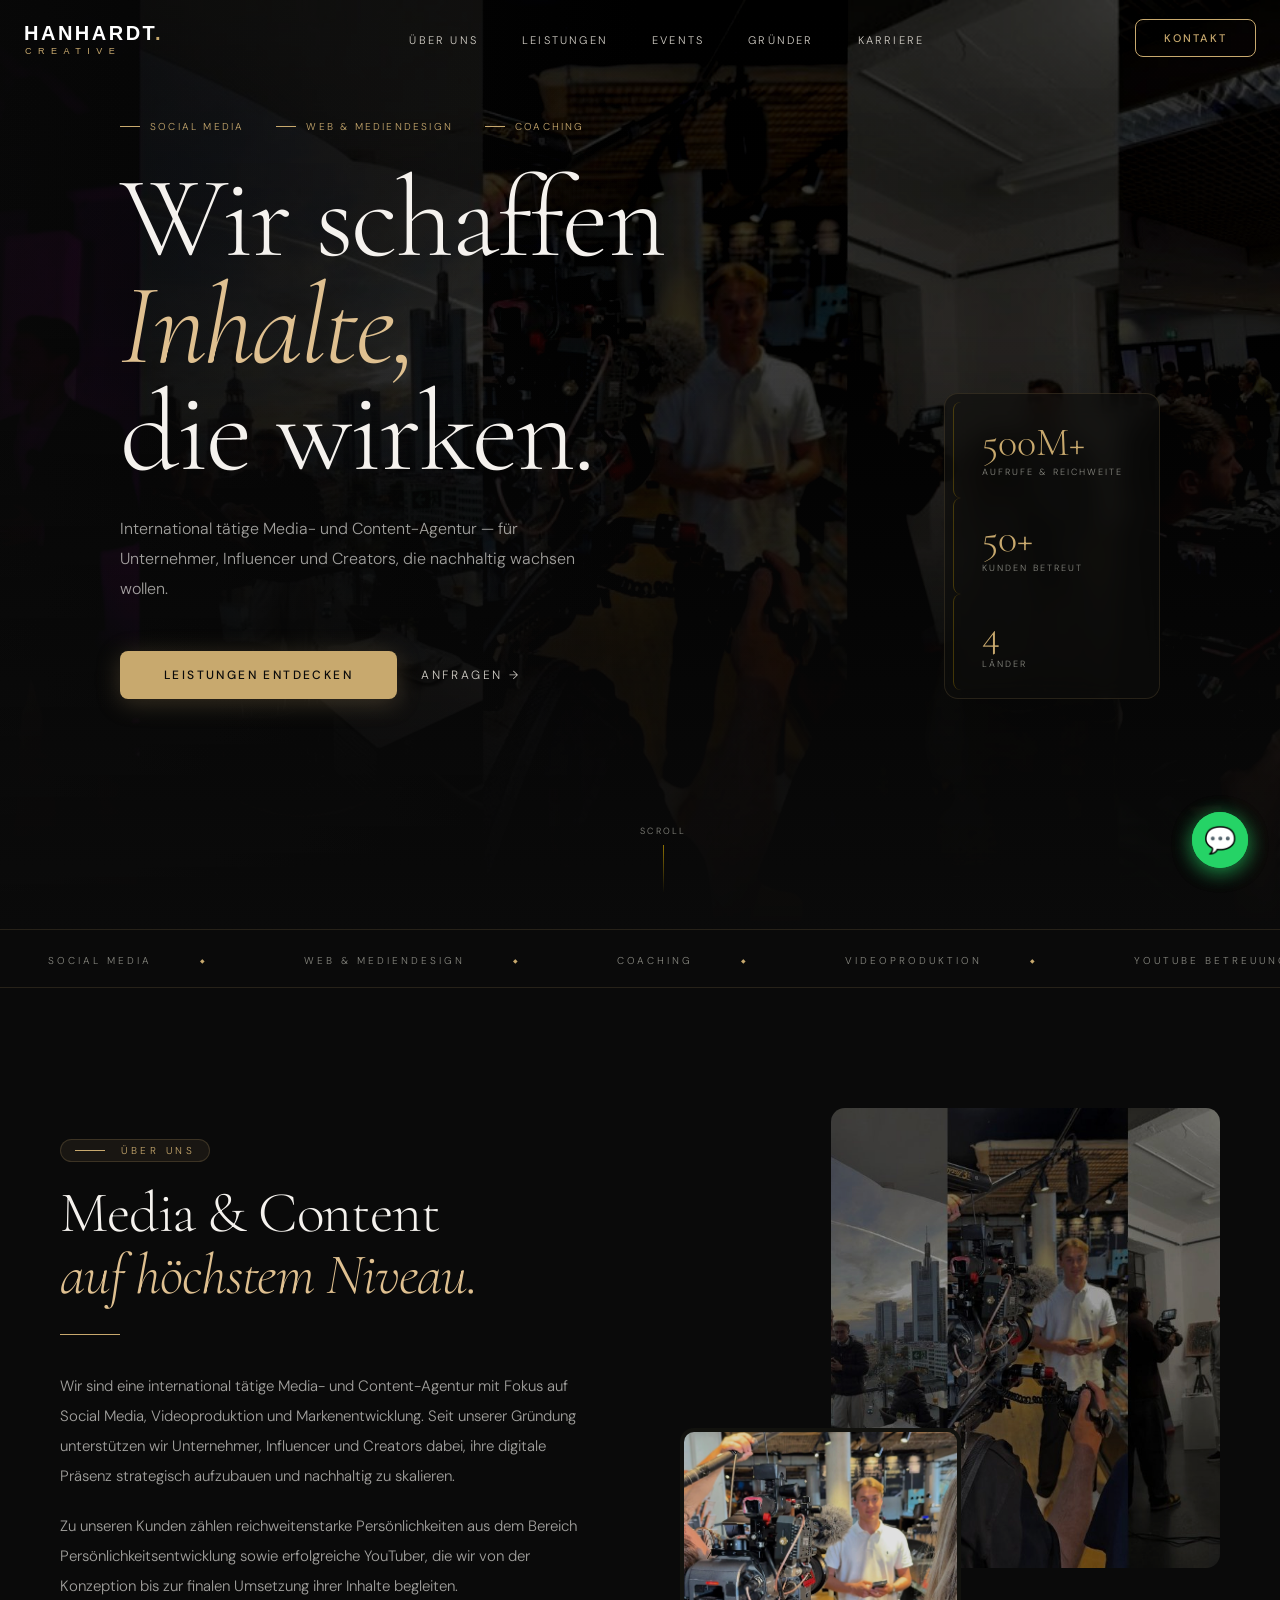
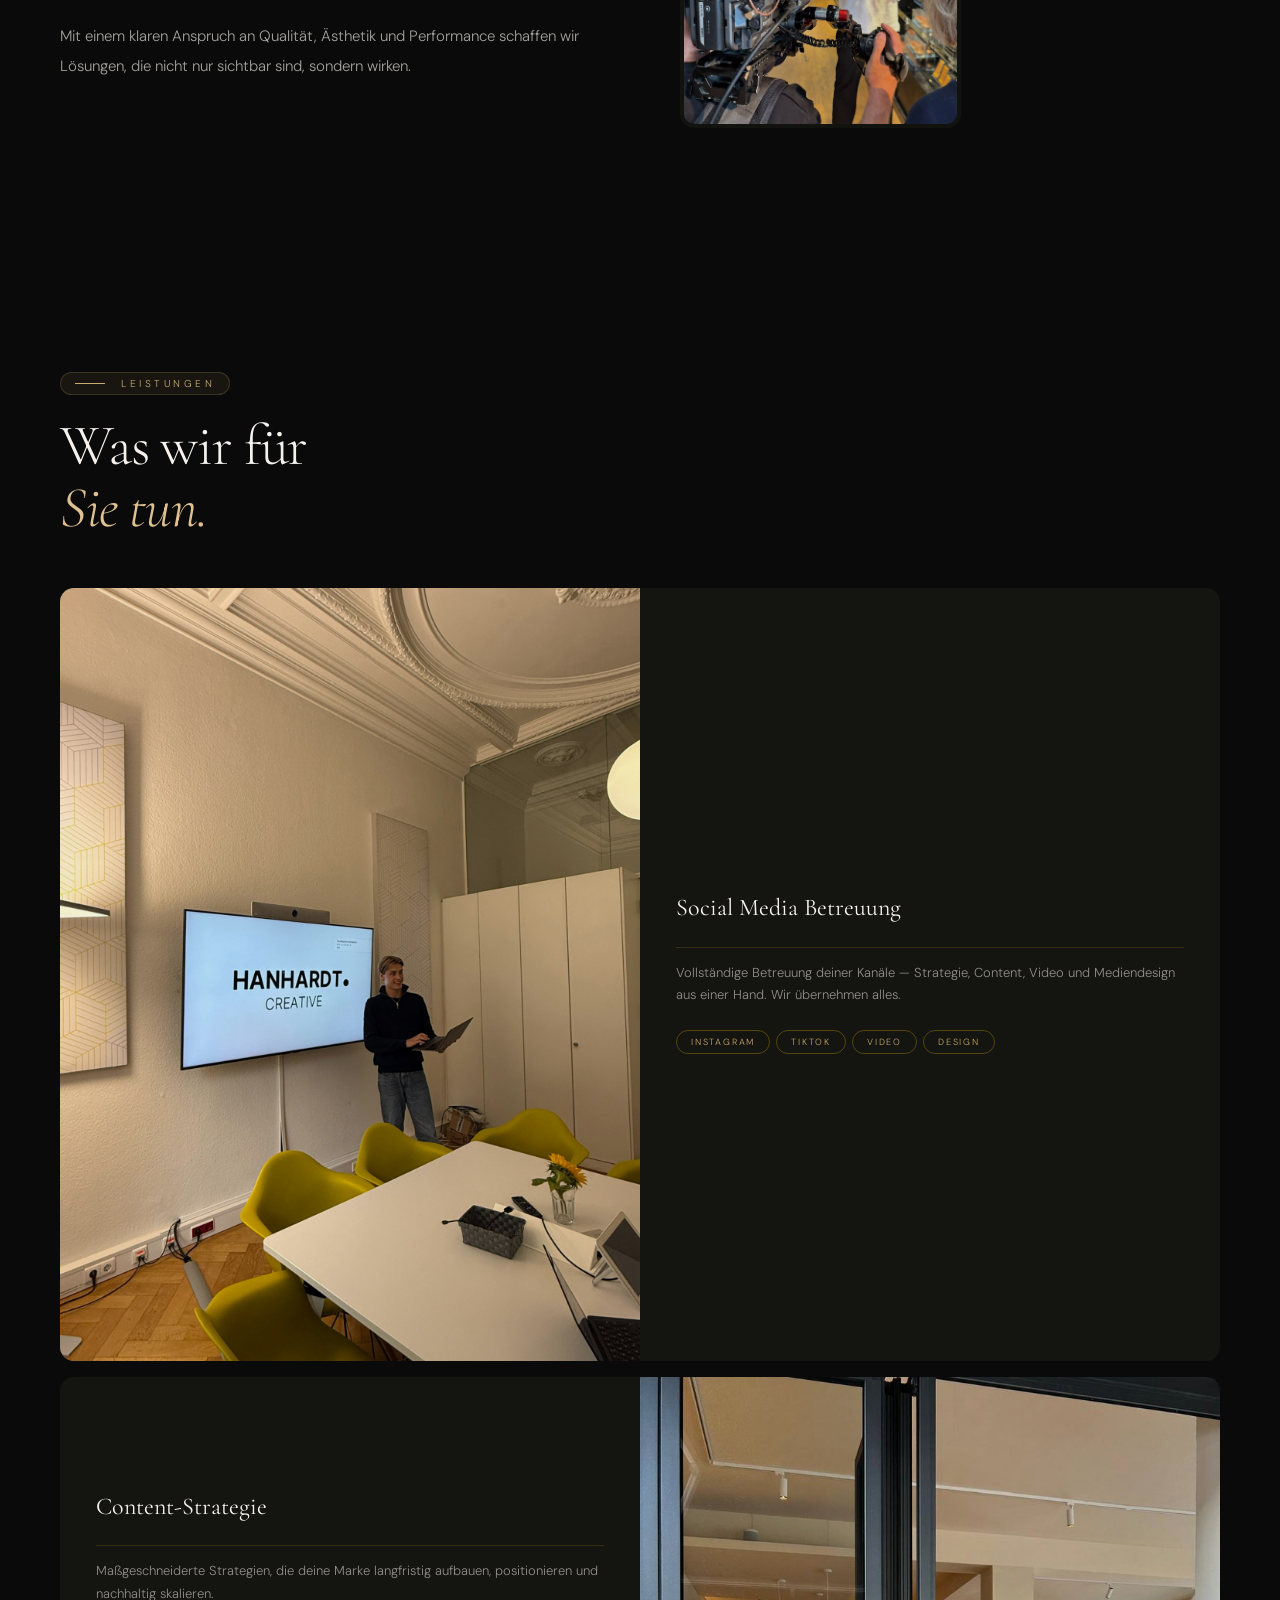
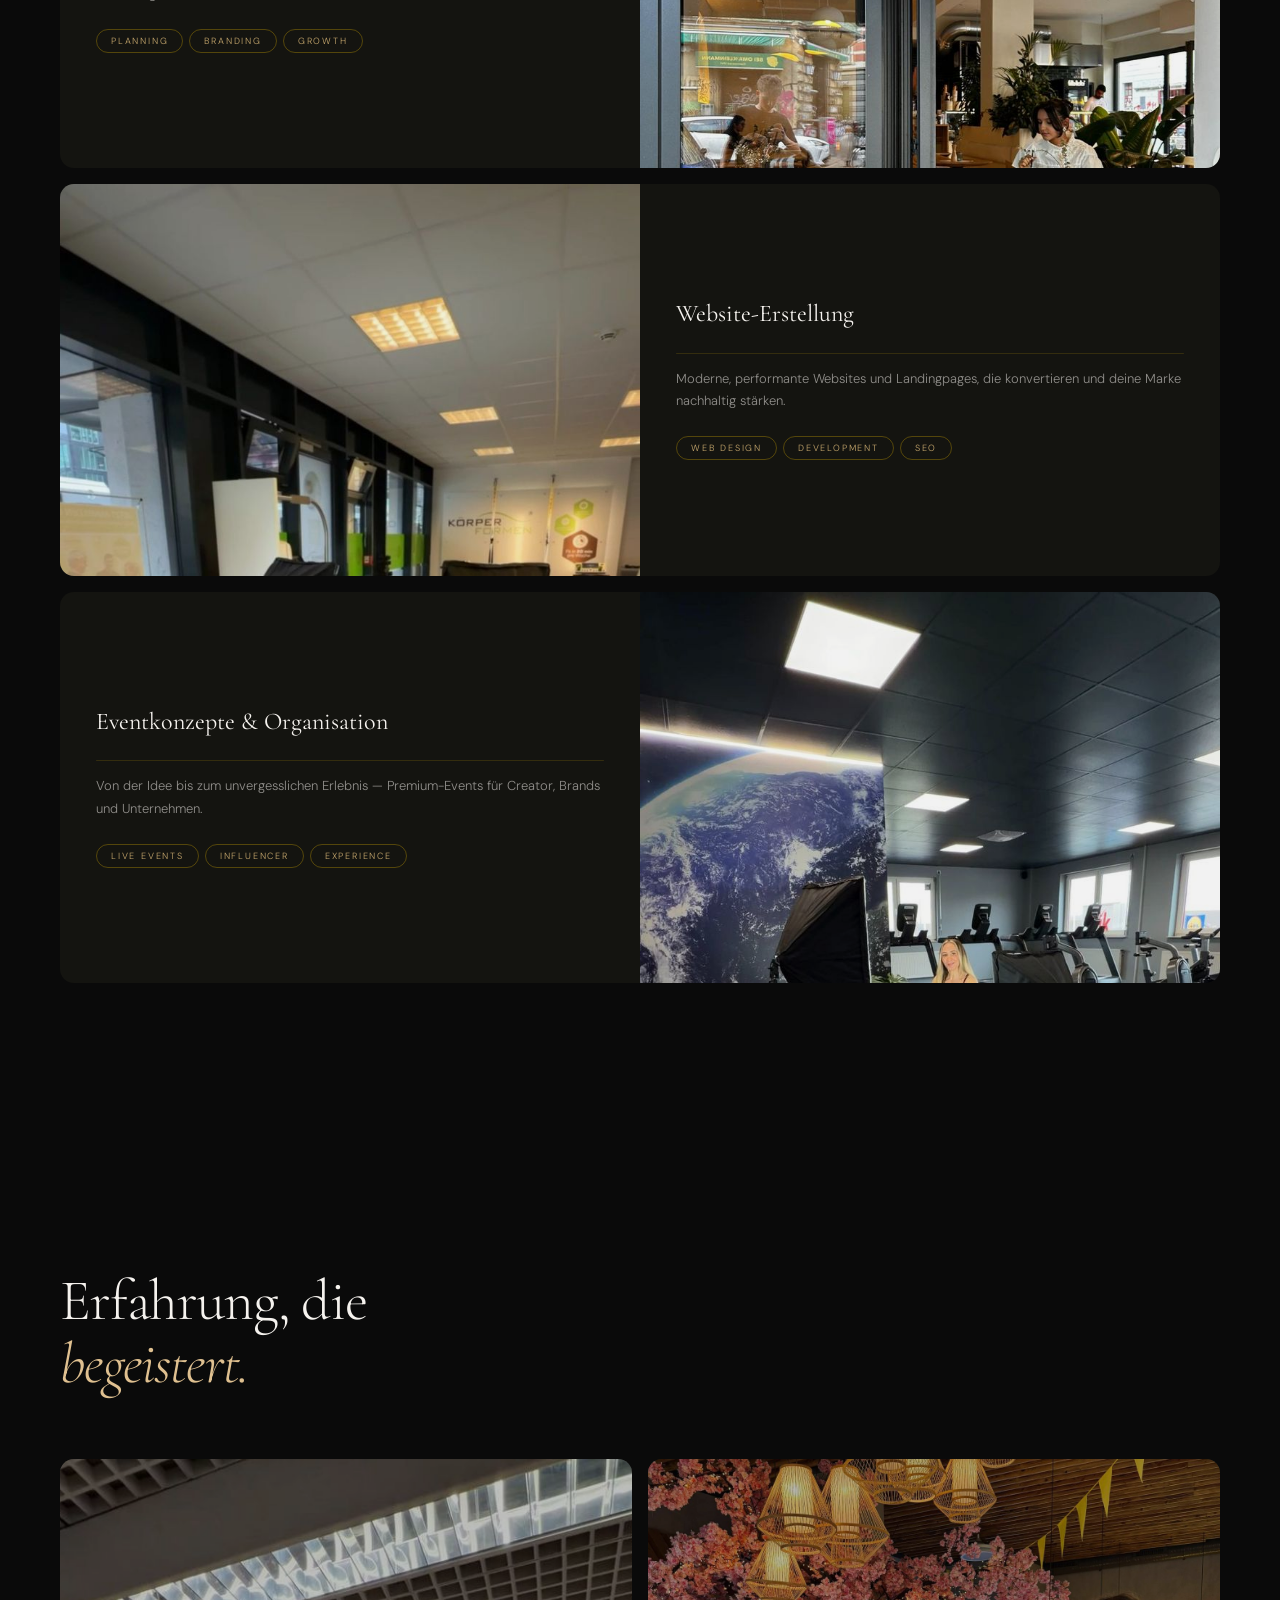
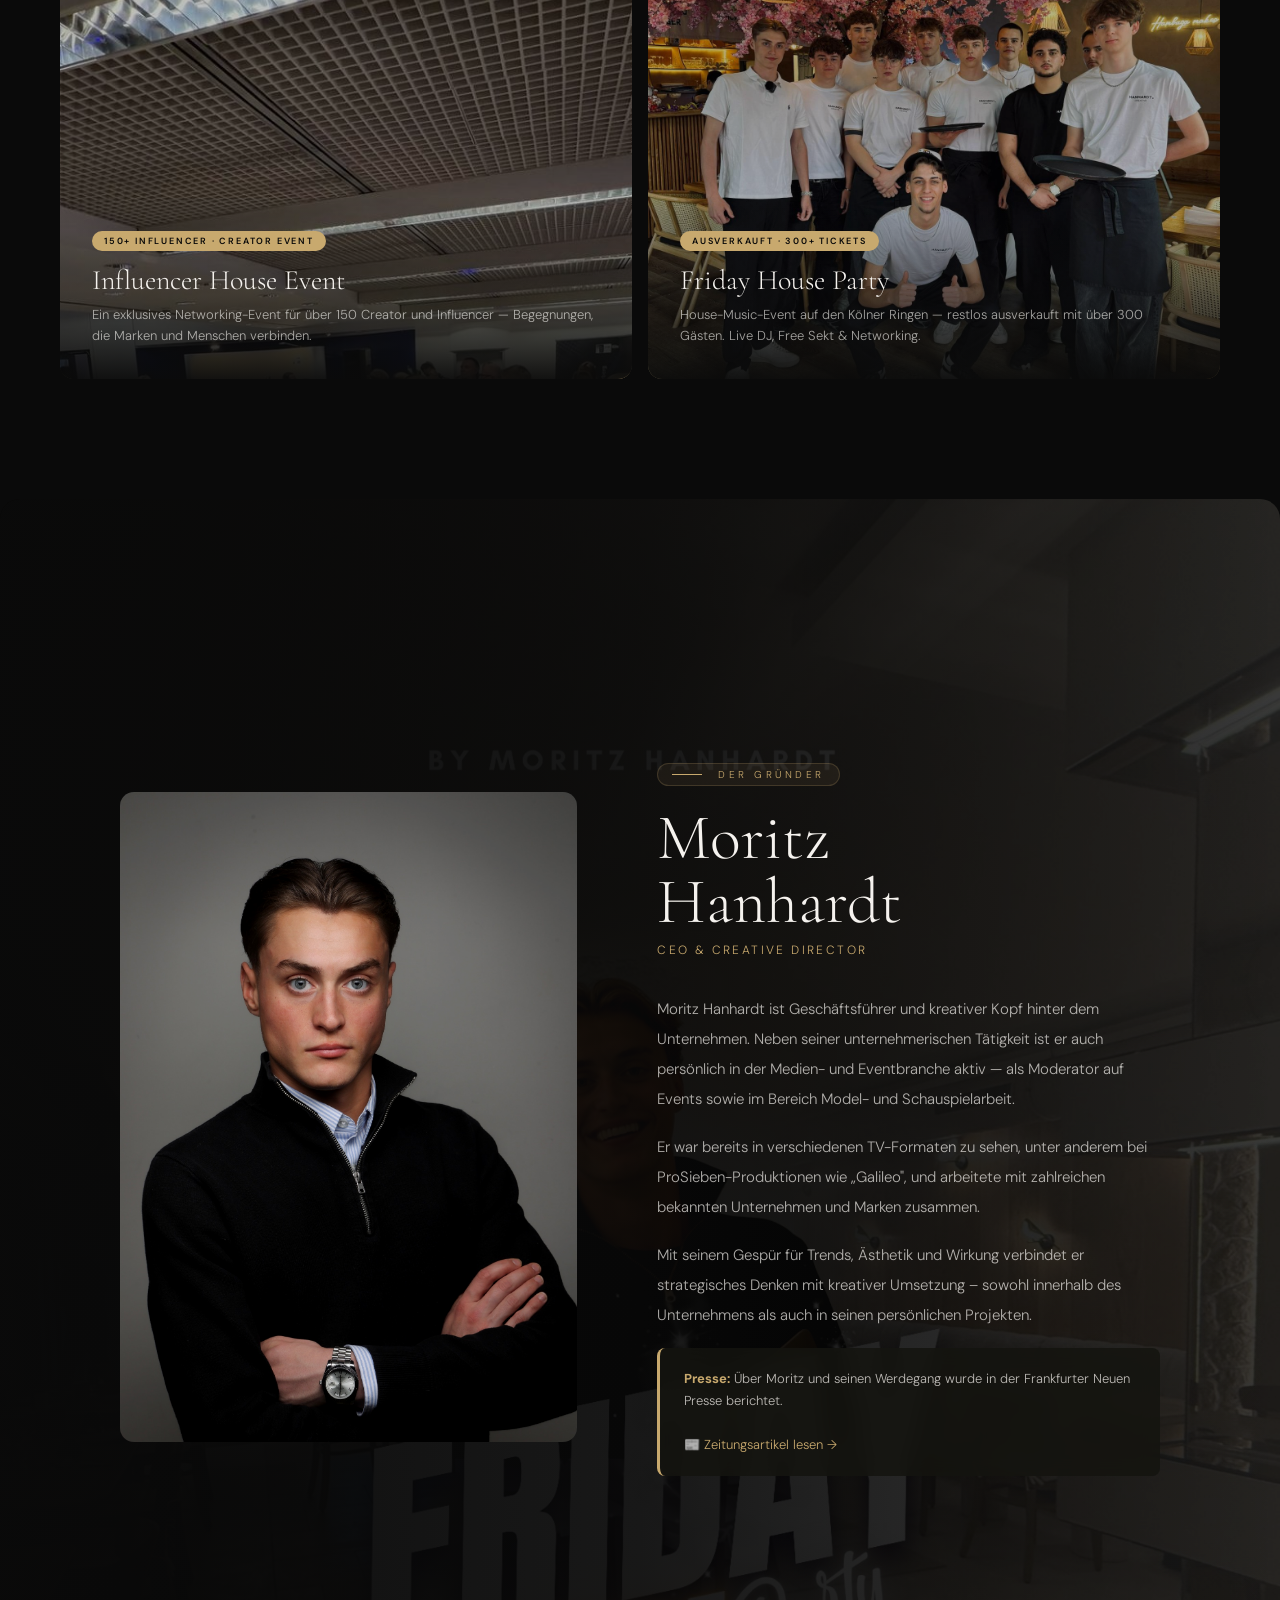
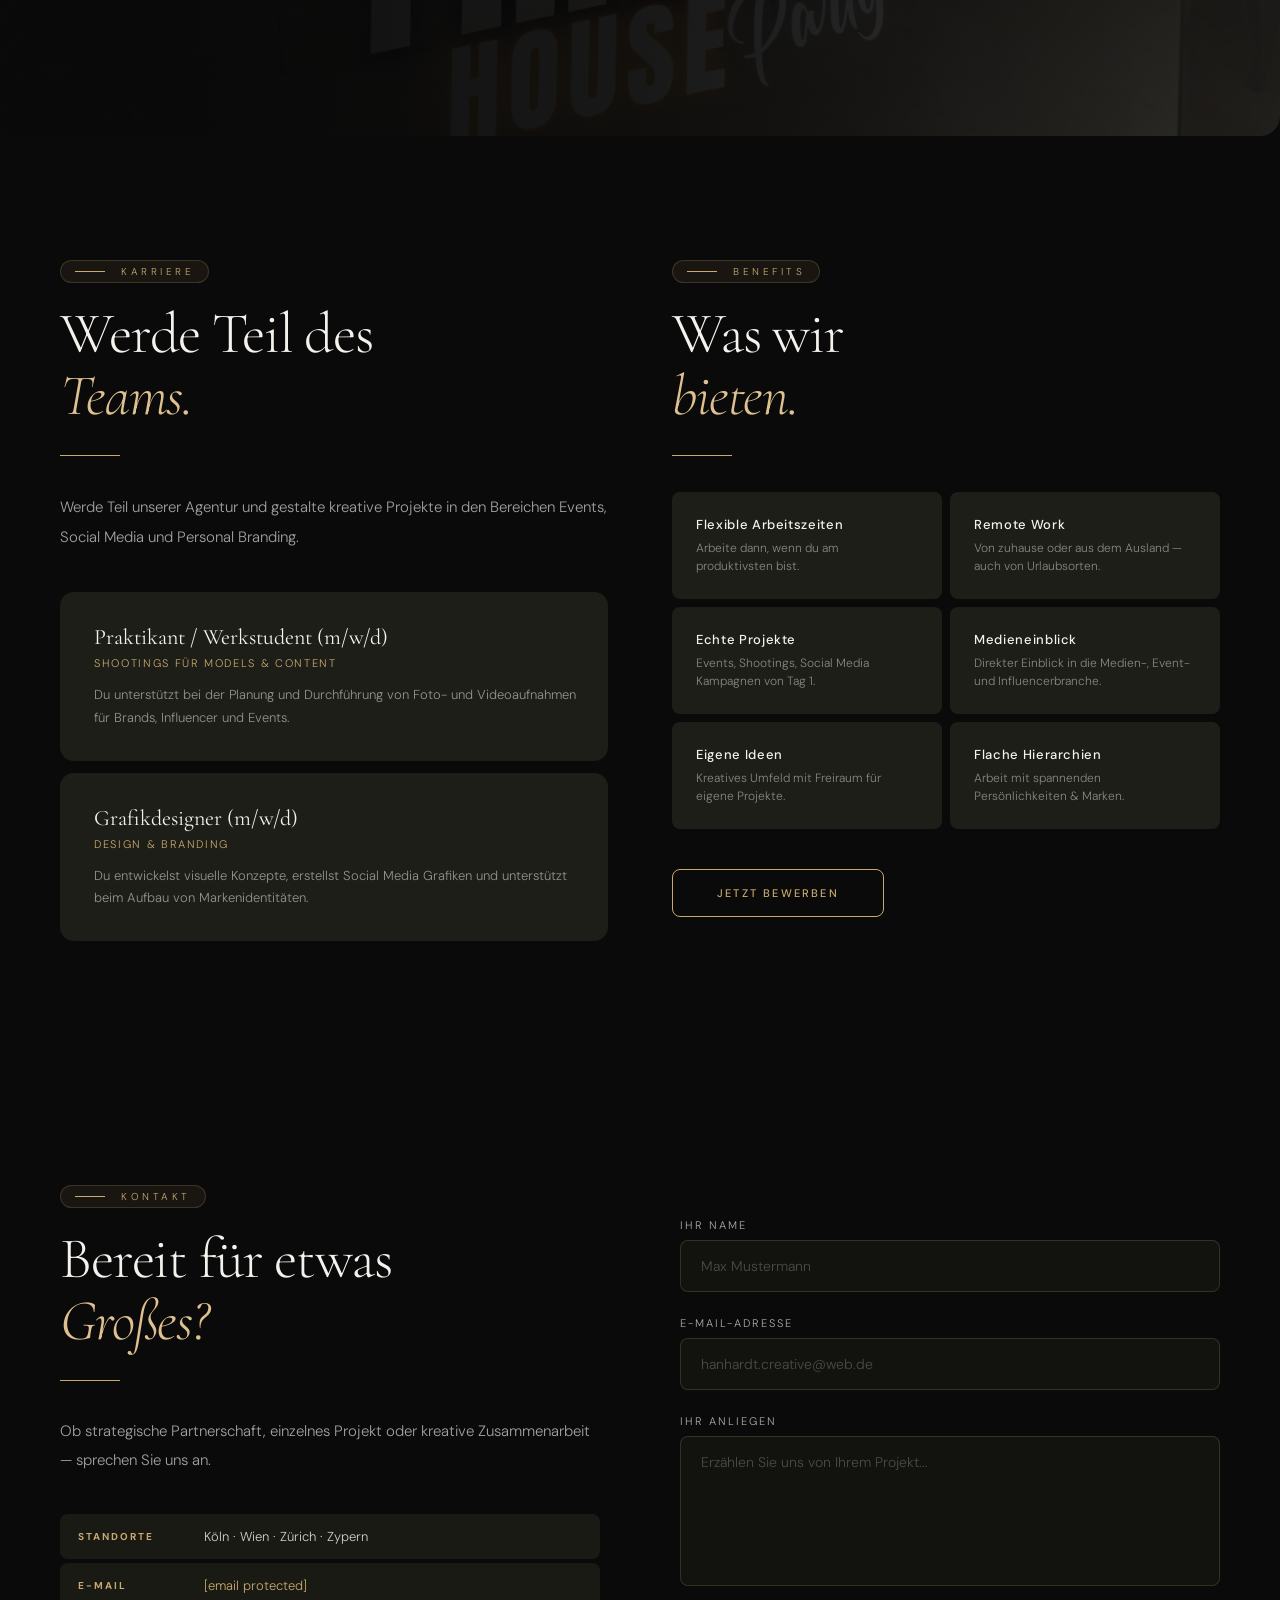
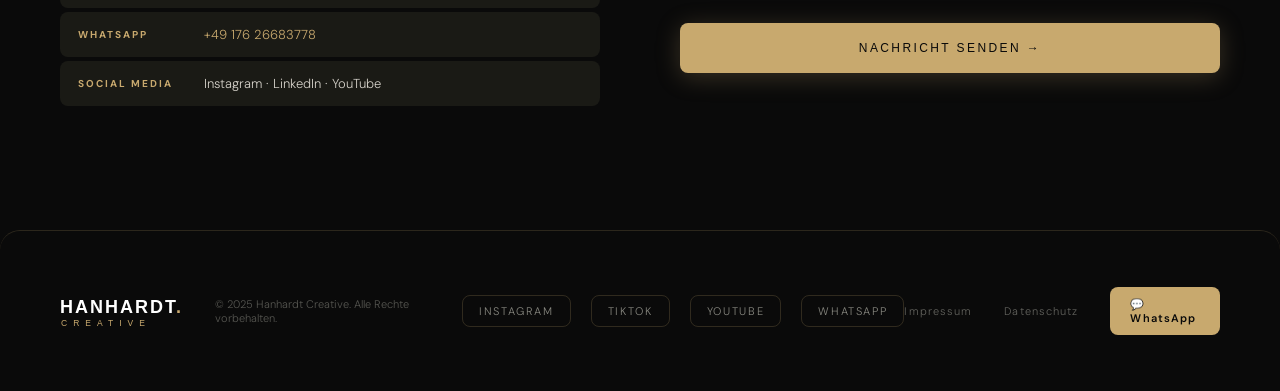
<file: index.html>
<!DOCTYPE html>
<html lang="de">
<head>
<meta charset="UTF-8">
<meta name="viewport" content="width=device-width, initial-scale=1.0">
<title>Hanhardt Creative — Media & Content Agentur</title>
<link rel="preconnect" href="https://fonts.googleapis.com">
<link href="https://fonts.googleapis.com/css2?family=Cormorant+Garamond:ital,wght@0,300;0,400;0,600;1,300;1,400&family=DM+Sans:ital,opsz,wght@0,9..40,300;0,9..40,400;0,9..40,500;1,9..40,300&display=swap" rel="stylesheet">
<link rel="stylesheet" href="style.css">
</head>
<body>

<!-- NAV -->
<nav id="navbar">
  <a href="#hero" class="nav-logo" style="text-decoration:none;">
    <svg width="175" height="40" viewBox="0 0 175 40" xmlns="http://www.w3.org/2000/svg">
      <text x="0" y="22" font-family="Arial Black,Arial,sans-serif" font-weight="900" font-size="20" letter-spacing="2.5" fill="#ffffff">HANHARDT<tspan fill="#c8a96e">.</tspan></text>
      <text x="1" y="36" font-family="Arial,sans-serif" font-weight="300" font-size="9" letter-spacing="6.5" fill="#c8a96e">CREATIVE</text>
    </svg>
  </a>
  <ul class="nav-links">
    <li><a href="#ueber">Über uns</a></li>
    <li><a href="#leistungen">Leistungen</a></li>
    <li><a href="#events">Events</a></li>
    <li><a href="#moritz">Gründer</a></li>
    <li><a href="#karriere">Karriere</a></li>
  </ul>
  <a href="#kontakt" class="nav-cta nav-cta-desktop">Kontakt</a>
  <button class="nav-hamburger" id="hamburger" aria-label="Menu">
    <span></span><span></span><span></span>
  </button>
</nav>
<!-- Mobile Menu -->
<div class="nav-mobile-menu" id="mobileMenu">
  <a href="#ueber" onclick="closeMobileMenu()">Über uns</a>
  <a href="#leistungen" onclick="closeMobileMenu()">Leistungen</a>
  <a href="#events" onclick="closeMobileMenu()">Events</a>
  <a href="#moritz" onclick="closeMobileMenu()">Gründer</a>
  <a href="#karriere" onclick="closeMobileMenu()">Karriere</a>
  <a href="#kontakt" onclick="closeMobileMenu()" style="color:var(--gold);border:1px solid var(--gold);padding:14px 36px;margin-top:12px;">Kontakt</a>
</div>

<!-- HERO -->
<section id="hero">
  <div class="hero-bg">
    <img src="img_01.png" alt="Hanhardt Creative">
  </div>
  <div class="hero-vignette"></div>
  <div class="hero-content">
    <div class="hero-left">
      <div class="hero-services">
        <span class="hero-service">Social Media</span>
        <span class="hero-service">Web & Mediendesign</span>
        <span class="hero-service">Coaching</span>
      </div>
      <h1 class="hero-title">Wir schaffen<br><em>Inhalte,</em><br>die wirken.</h1>
      <p class="hero-sub">International tätige Media- und Content-Agentur — für Unternehmer, Influencer und Creators, die nachhaltig wachsen wollen.</p>
      <div class="hero-actions">
        <a href="#leistungen" class="btn-primary">Leistungen entdecken</a>
        <a href="#kontakt" class="btn-ghost">Anfragen →</a>
      </div>
    </div>
    <div class="hero-stats">
      <div class="hero-stat"><div class="hero-stat-num">500M+</div><div class="hero-stat-label">Aufrufe & Reichweite</div></div>
      <div class="hero-stat"><div class="hero-stat-num">50+</div><div class="hero-stat-label">Kunden betreut</div></div>
      <div class="hero-stat"><div class="hero-stat-num">4</div><div class="hero-stat-label">Länder</div></div>
    </div>
  </div>
  <div class="scroll-line-wrap">
    <div class="scroll-text">Scroll</div>
    <div class="scroll-line"></div>
  </div>
</section>

<!-- MARQUEE -->
<div class="marquee-wrap">
  <div class="marquee-track">
    <div class="marquee-item">Social Media</div><div class="marquee-item">Web & Mediendesign</div><div class="marquee-item">Coaching</div><div class="marquee-item">Videoproduktion</div><div class="marquee-item">YouTube Betreuung</div><div class="marquee-item">Website Erstellung</div><div class="marquee-item">Event Organisation</div><div class="marquee-item">Personal Branding</div>
    <div class="marquee-item">Social Media</div><div class="marquee-item">Web & Mediendesign</div><div class="marquee-item">Coaching</div><div class="marquee-item">Videoproduktion</div><div class="marquee-item">YouTube Betreuung</div><div class="marquee-item">Website Erstellung</div><div class="marquee-item">Event Organisation</div><div class="marquee-item">Personal Branding</div>
  </div>
</div>

<!-- ÜBER UNS -->
<section id="ueber">
  <div class="ueber-layout">
    <div class="ueber-text fade-in">
      <div class="section-label">Über uns</div>
      <h2 class="section-title">Media & Content<br><em>auf höchstem Niveau.</em></h2>
      <div class="gold-line"></div>
      <p>Wir sind eine international tätige Media- und Content-Agentur mit Fokus auf Social Media, Videoproduktion und Markenentwicklung. Seit unserer Gründung unterstützen wir Unternehmer, Influencer und Creators dabei, ihre digitale Präsenz strategisch aufzubauen und nachhaltig zu skalieren.</p>
      <p>Zu unseren Kunden zählen reichweitenstarke Persönlichkeiten aus dem Bereich Persönlichkeitsentwicklung sowie erfolgreiche YouTuber, die wir von der Konzeption bis zur finalen Umsetzung ihrer Inhalte begleiten.</p>
      <p>Mit einem klaren Anspruch an Qualität, Ästhetik und Performance schaffen wir Lösungen, die nicht nur sichtbar sind, sondern wirken.</p>
      <div class="ueber-highlights">
        <div class="highlight-card"><h4>500M+</h4><p>Aufrufe & Reichweite</p></div>
        <div class="highlight-card"><h4>50+</h4><p>Kunden betreut</p></div>
        <div class="highlight-card"><h4>300+</h4><p>Event-Tickets</p></div>
        <div class="highlight-card"><h4>4</h4><p>Länder</p></div>
      </div>
    </div>
    <div class="ueber-images fade-in fade-in-delay-2">
      <img class="ueber-img-main" src="img_02.jpg" alt="Videoproduktion">
      <img class="ueber-img-accent" src="img_03.jpg" alt="Hanhardt Creative">
    </div>
  </div>
</section>

<!-- LEISTUNGEN -->
<section id="leistungen">
  <div class="fade-in" style="max-width:600px;">
    <div class="section-label">Leistungen</div>
    <h2 class="section-title">Was wir für<br><em>Sie tun.</em></h2>
  </div>
  <div class="leistungen-grid">
    <div class="leistung-card fade-in">
      <img class="leistung-img" src="img_04.jpg" alt="Social Media">
      <div class="leistung-body">
        <h3>Social Media Betreuung</h3>
        <div class="leistung-divider"></div>
        <p>Vollständige Betreuung deiner Kanäle — Strategie, Content, Video und Mediendesign aus einer Hand. Wir übernehmen alles.</p>
        <div class="leistung-tags" style="margin-top:24px;"><span class="tag">Instagram</span><span class="tag">TikTok</span><span class="tag">Video</span><span class="tag">Design</span></div>
      </div>
    </div>
    <div class="leistung-card fade-in">
      <img class="leistung-img" src="img_05.jpg" alt="Content Strategie">
      <div class="leistung-body">
        <h3>Content-Strategie</h3>
        <div class="leistung-divider"></div>
        <p>Maßgeschneiderte Strategien, die deine Marke langfristig aufbauen, positionieren und nachhaltig skalieren.</p>
        <div class="leistung-tags" style="margin-top:24px;"><span class="tag">Planning</span><span class="tag">Branding</span><span class="tag">Growth</span></div>
      </div>
    </div>
    <div class="leistung-card fade-in">
      <img class="leistung-img" src="img_06.jpg" alt="Website">
      <div class="leistung-body">
        <h3>Website-Erstellung</h3>
        <div class="leistung-divider"></div>
        <p>Moderne, performante Websites und Landingpages, die konvertieren und deine Marke nachhaltig stärken.</p>
        <div class="leistung-tags" style="margin-top:24px;"><span class="tag">Web Design</span><span class="tag">Development</span><span class="tag">SEO</span></div>
      </div>
    </div>
    <div class="leistung-card fade-in">
      <img class="leistung-img" src="img_07.jpg" alt="Events">
      <div class="leistung-body">
        <h3>Eventkonzepte &amp; Organisation</h3>
        <div class="leistung-divider"></div>
        <p>Von der Idee bis zum unvergesslichen Erlebnis — Premium-Events für Creator, Brands und Unternehmen.</p>
        <div class="leistung-tags" style="margin-top:24px;"><span class="tag">Live Events</span><span class="tag">Influencer</span><span class="tag">Experience</span></div>
      </div>
    </div>
  </div>
</section>

<!-- EVENTS -->
<section id="events">
  <div class="section-label fade-in">Events & Projekte</div>
  <h2 class="section-title fade-in fade-in-delay-1">Erfahrung, die<br><em>begeistert.</em></h2>
  <div class="events-grid">
    <div class="event-card fade-in">
      <img src="img_08.jpg" alt="Influencer Event">
      <div class="event-card-overlay">
        <span class="event-badge">150+ Influencer · Creator Event</span>
        <h3>Influencer House Event</h3>
        <p>Ein exklusives Networking-Event für über 150 Creator und Influencer — Begegnungen, die Marken und Menschen verbinden.</p>
      </div>
    </div>
    <div class="event-card fade-in fade-in-delay-1">
      <img src="img_09.png" alt="Friday House Party">
      <div class="event-card-overlay">
        <span class="event-badge">Ausverkauft · 300+ Tickets</span>
        <h3>Friday House Party</h3>
        <p>House-Music-Event auf den Kölner Ringen — restlos ausverkauft mit über 300 Gästen. Live DJ, Free Sekt & Networking.</p>
      </div>
    </div>
  </div>
  
</section>

<!-- MORITZ — Hintergrundbild ist sein Portrait -->
<section id="moritz">
  <div class="moritz-bg"><img src="img_10.jpg" alt="Moritz Hanhardt"></div>
  <div class="moritz-vignette"></div>
  <div class="moritz-inner">
    <div class="moritz-img-col fade-in">
      <img src="img_11.jpg" alt="Moritz Hanhardt">
    </div>
    <div class="moritz-content fade-in fade-in-delay-2">
      <div class="section-label">Der Gründer</div>
      <h2 class="moritz-name">Moritz<br>Hanhardt</h2>
      <div class="moritz-title-sub">CEO &amp; Creative Director</div>
      <p class="moritz-desc">Moritz Hanhardt ist Geschäftsführer und kreativer Kopf hinter dem Unternehmen. Neben seiner unternehmerischen Tätigkeit ist er auch persönlich in der Medien- und Eventbranche aktiv — als Moderator auf Events sowie im Bereich Model- und Schauspielarbeit.</p>
      <p class="moritz-desc">Er war bereits in verschiedenen TV-Formaten zu sehen, unter anderem bei ProSieben-Produktionen wie „Galileo", und arbeitete mit zahlreichen bekannten Unternehmen und Marken zusammen.</p>
      <p class="moritz-desc">Mit seinem Gespür für Trends, Ästhetik und Wirkung verbindet er strategisches Denken mit kreativer Umsetzung – sowohl innerhalb des Unternehmens als auch in seinen persönlichen Projekten.</p>
      
      <div class="moritz-press">
        <strong>Presse:</strong> Über Moritz und seinen Werdegang wurde in der Frankfurter Neuen Presse berichtet.
        <br><br>📰 <a href="https://www.fnp.de/frankfurt/moritz-hanhardt-baut-social-media-agentur-nach-schwieriger-schulzeit-auf-94008658.html" target="_blank" rel="noopener">Zeitungsartikel lesen →</a>
      </div>
    </div>
  </div>
</section>

<!-- KARRIERE -->
<section id="karriere">
  <div class="karriere-layout">
    <div class="fade-in">
      <div class="section-label">Karriere</div>
      <h2 class="section-title">Werde Teil des<br><em>Teams.</em></h2>
      <div class="gold-line"></div>
      <div class="karriere-intro">
        <p>Werde Teil unserer Agentur und gestalte kreative Projekte in den Bereichen Events, Social Media und Personal Branding.</p>
      </div>
      <div class="stellen-list">
        <div class="stelle-card">
          <div class="stelle-title">Praktikant / Werkstudent (m/w/d)</div>
          <div class="stelle-sub">Shootings für Models & Content</div>
          <div class="stelle-desc">Du unterstützt bei der Planung und Durchführung von Foto- und Videoaufnahmen für Brands, Influencer und Events.</div>
        </div>
        <div class="stelle-card">
          <div class="stelle-title">Grafikdesigner (m/w/d)</div>
          <div class="stelle-sub">Design & Branding</div>
          <div class="stelle-desc">Du entwickelst visuelle Konzepte, erstellst Social Media Grafiken und unterstützt beim Aufbau von Markenidentitäten.</div>
        </div>
      </div>
    </div>
    <div class="karriere-benefits fade-in fade-in-delay-2" style="margin-top:0;padding-top:0;">
      <div class="section-label">Benefits</div>
      <h2 class="section-title">Was wir<br><em>bieten.</em></h2>
      <div class="gold-line"></div>
      <div class="benefit-grid">
        <div class="benefit-item"><div class="benefit-num">01</div><h4>Flexible Arbeitszeiten</h4><p>Arbeite dann, wenn du am produktivsten bist.</p></div>
        <div class="benefit-item"><div class="benefit-num">02</div><h4>Remote Work</h4><p>Von zuhause oder aus dem Ausland — auch von Urlaubsorten.</p></div>
        <div class="benefit-item"><div class="benefit-num">03</div><h4>Echte Projekte</h4><p>Events, Shootings, Social Media Kampagnen von Tag 1.</p></div>
        <div class="benefit-item"><div class="benefit-num">04</div><h4>Medieneinblick</h4><p>Direkter Einblick in die Medien-, Event- und Influencerbranche.</p></div>
        <div class="benefit-item"><div class="benefit-num">05</div><h4>Eigene Ideen</h4><p>Kreatives Umfeld mit Freiraum für eigene Projekte.</p></div>
        <div class="benefit-item"><div class="benefit-num">06</div><h4>Flache Hierarchien</h4><p>Arbeit mit spannenden Persönlichkeiten & Marken.</p></div>
      </div>
      <a href="/cdn-cgi/l/email-protection#a0c8c1cec8c1d2c4d48ec3d2c5c1d4c9d6c5e0d7c5c28ec4c5" class="karriere-cta">Jetzt bewerben</a>
    </div>
  </div>
</section>

<!-- KONTAKT -->
<section id="kontakt">
  <div class="kontakt-info fade-in">
    <div class="section-label">Kontakt</div>
    <h2 class="section-title">Bereit für etwas<br><em>Großes?</em></h2>
    <div class="gold-line"></div>
    <p>Ob strategische Partnerschaft, einzelnes Projekt oder kreative Zusammenarbeit — sprechen Sie uns an.</p>
    <ul class="kontakt-details">
      <li><strong>Standorte</strong> Köln · Wien · Zürich · Zypern</li>
      <li><strong>E-Mail</strong> <a href="/cdn-cgi/l/email-protection#7a121b14121b081e0e5419081f1b0e130c1f3a0d1f18541e1f"><span class="__cf_email__" data-cfemail="88e0e9e6e0e9faecfca6ebfaede9fce1feedc8ffedeaa6eced">[email&#160;protected]</span></a></li>
      <li><strong>WhatsApp</strong> <a href="https://wa.me/4917626683778" target="_blank">+49 176 26683778</a></li>
      <li><strong>Social Media</strong> Instagram · LinkedIn · YouTube</li>
    </ul>
  </div>
  <div class="kontakt-form fade-in fade-in-delay-2">
    <div class="form-group"><label>Ihr Name</label><input type="text" placeholder="Max Mustermann"></div>
    <div class="form-group"><label>E-Mail-Adresse</label><input type="email" placeholder="hanhardt.creative@web.de"></div>
    <div class="form-group"><label>Ihr Anliegen</label><textarea placeholder="Erzählen Sie uns von Ihrem Projekt..."></textarea></div>
    <button type="button" class="btn-primary" style="width:100%;margin-top:8px;cursor:pointer;border:none;">Nachricht senden →</button>
  </div>
</section>

<!-- FOOTER -->
<footer>
  <div class="footer-logo">
    <svg width="155" height="36" viewBox="0 0 155 36" xmlns="http://www.w3.org/2000/svg">
      <text x="0" y="20" font-family="Arial Black,Arial,sans-serif" font-weight="900" font-size="18" letter-spacing="2" fill="#ffffff">HANHARDT<tspan fill="#c8a96e">.</tspan></text>
      <text x="1" y="33" font-family="Arial,sans-serif" font-weight="300" font-size="8.5" letter-spacing="6" fill="#c8a96e">CREATIVE</text>
    </svg>
  </div>
  <div class="footer-copy">© 2025 Hanhardt Creative. Alle Rechte vorbehalten.</div>
  <div class="footer-social">
    <a href="#" target="_blank">Instagram</a>
    <a href="#" target="_blank">TikTok</a>
    <a href="#" target="_blank">YouTube</a>
    <a href="https://wa.me/4917626683778" target="_blank">WhatsApp</a>
  </div>
  <div class="footer-links">
    <a href="#" onclick="document.getElementById('modal-impressum').classList.add('open');return false;">Impressum</a>
    <a href="#" onclick="document.getElementById('modal-datenschutz').classList.add('open');return false;">Datenschutz</a>
    <a href="https://wa.me/4917626683778" target="_blank" class="footer-wa">💬 WhatsApp</a>
  </div>
</footer>

<!-- WHATSAPP FLOAT BUTTON -->
<a href="https://wa.me/4917626683778" target="_blank" class="wa-float" title="WhatsApp">💬</a>

<!-- IMPRESSUM MODAL -->
<div class="modal-overlay" id="modal-impressum">
  <div class="modal-box">
    <button class="modal-close" onclick="document.getElementById('modal-impressum').classList.remove('open')">✕</button>
    <h2>Impressum</h2>
    <span class="modal-sub">Angaben gemäß § 5 TMG</span>
    <h4>Unternehmensangaben</h4>
    <p>Hanhardt Creative<br>Moritz Hanhardt<br>Köln, Deutschland</p>
    <h4>Kontakt</h4>
    <p>E-Mail: <a href="/cdn-cgi/l/email-protection#9bf3faf5f3fae9ffefb5f8e9fefaeff2edfedbecfef9b5fffe"><span class="__cf_email__" data-cfemail="6c040d02040d1e0818420f1e090d18051a092c1b090e420809">[email&#160;protected]</span></a></p>
    <h4>Haftungsausschluss</h4>
    <p>Die Inhalte dieser Website wurden mit größtmöglicher Sorgfalt erstellt. Für die Richtigkeit, Vollständigkeit und Aktualität der Inhalte können wir jedoch keine Gewähr übernehmen.</p>
    <h4>Urheberrecht</h4>
    <p>Die durch die Seitenbetreiber erstellten Inhalte und Werke auf dieser Website unterliegen dem deutschen Urheberrecht. Die Vervielfältigung, Bearbeitung, Verbreitung und jede Art der Verwertung außerhalb der Grenzen des Urheberrechts bedürfen der schriftlichen Zustimmung des jeweiligen Autors bzw. Erstellers.</p>
    <p style="margin-top:24px;font-size:12px;color:var(--gray);">Bitte ergänze diese Angaben mit deiner vollständigen Adresse, Steuernummer und ggf. weiteren Pflichtangaben.</p>
  </div>
</div>

<!-- DATENSCHUTZ MODAL -->
<div class="modal-overlay" id="modal-datenschutz">
  <div class="modal-box">
    <button class="modal-close" onclick="document.getElementById('modal-datenschutz').classList.remove('open')">✕</button>
    <h2>Datenschutz</h2>
    <span class="modal-sub">Datenschutzerklärung</span>
    <h4>Verantwortlicher</h4>
    <p>Hanhardt Creative, Moritz Hanhardt, Köln — <a href="/cdn-cgi/l/email-protection#91f9f0fff9f0e3f5e5bff2e3f4f0e5f8e7f4d1e6f4f3bff5f4"><span class="__cf_email__" data-cfemail="7a121b14121b081e0e5419081f1b0e130c1f3a0d1f18541e1f">[email&#160;protected]</span></a></p>
    <h4>Datenerhebung auf dieser Website</h4>
    <p>Die Datenverarbeitung auf dieser Website erfolgt durch den Websitebetreiber. Kontaktdaten findest du im Impressum.</p>
    <h4>Kontaktformular</h4>
    <p>Wenn du uns per Kontaktformular Anfragen zukommen lässt, werden deine Angaben aus dem Formular zwecks Bearbeitung der Anfrage bei uns gespeichert. Diese Daten geben wir nicht ohne deine Einwilligung weiter.</p>
    <h4>WhatsApp</h4>
    <p>Wenn du uns über WhatsApp kontaktierst, verarbeitest du deine Daten über den Dienst von Meta Platforms Ireland Ltd. Bitte beachte die Datenschutzhinweise von WhatsApp.</p>
    <h4>Ihre Rechte</h4>
    <p>Du hast das Recht auf Auskunft, Berichtigung, Löschung, Einschränkung der Verarbeitung sowie Datenübertragbarkeit. Wende dich dafür an: <a href="/cdn-cgi/l/email-protection#5b333a35333a293f2f7538293e3a2f322d3e1b2c3e39753f3e"><span class="__cf_email__" data-cfemail="c3aba2adaba2b1a7b7eda0b1a6a2b7aab5a683b4a6a1eda7a6">[email&#160;protected]</span></a></p>
    <p style="margin-top:24px;font-size:12px;color:var(--gray);">Diese Datenschutzerklärung ist ein Entwurf. Bitte lass sie von einem Rechtsanwalt prüfen und vervollständigen.</p>
  </div>
  </div>
</div>

<!-- WhatsApp Float -->
<a href="https://wa.me/4917626683778" class="wa-float" target="_blank">💬</a>


<script src="script.js"></script>
</body>
</html>
</file>
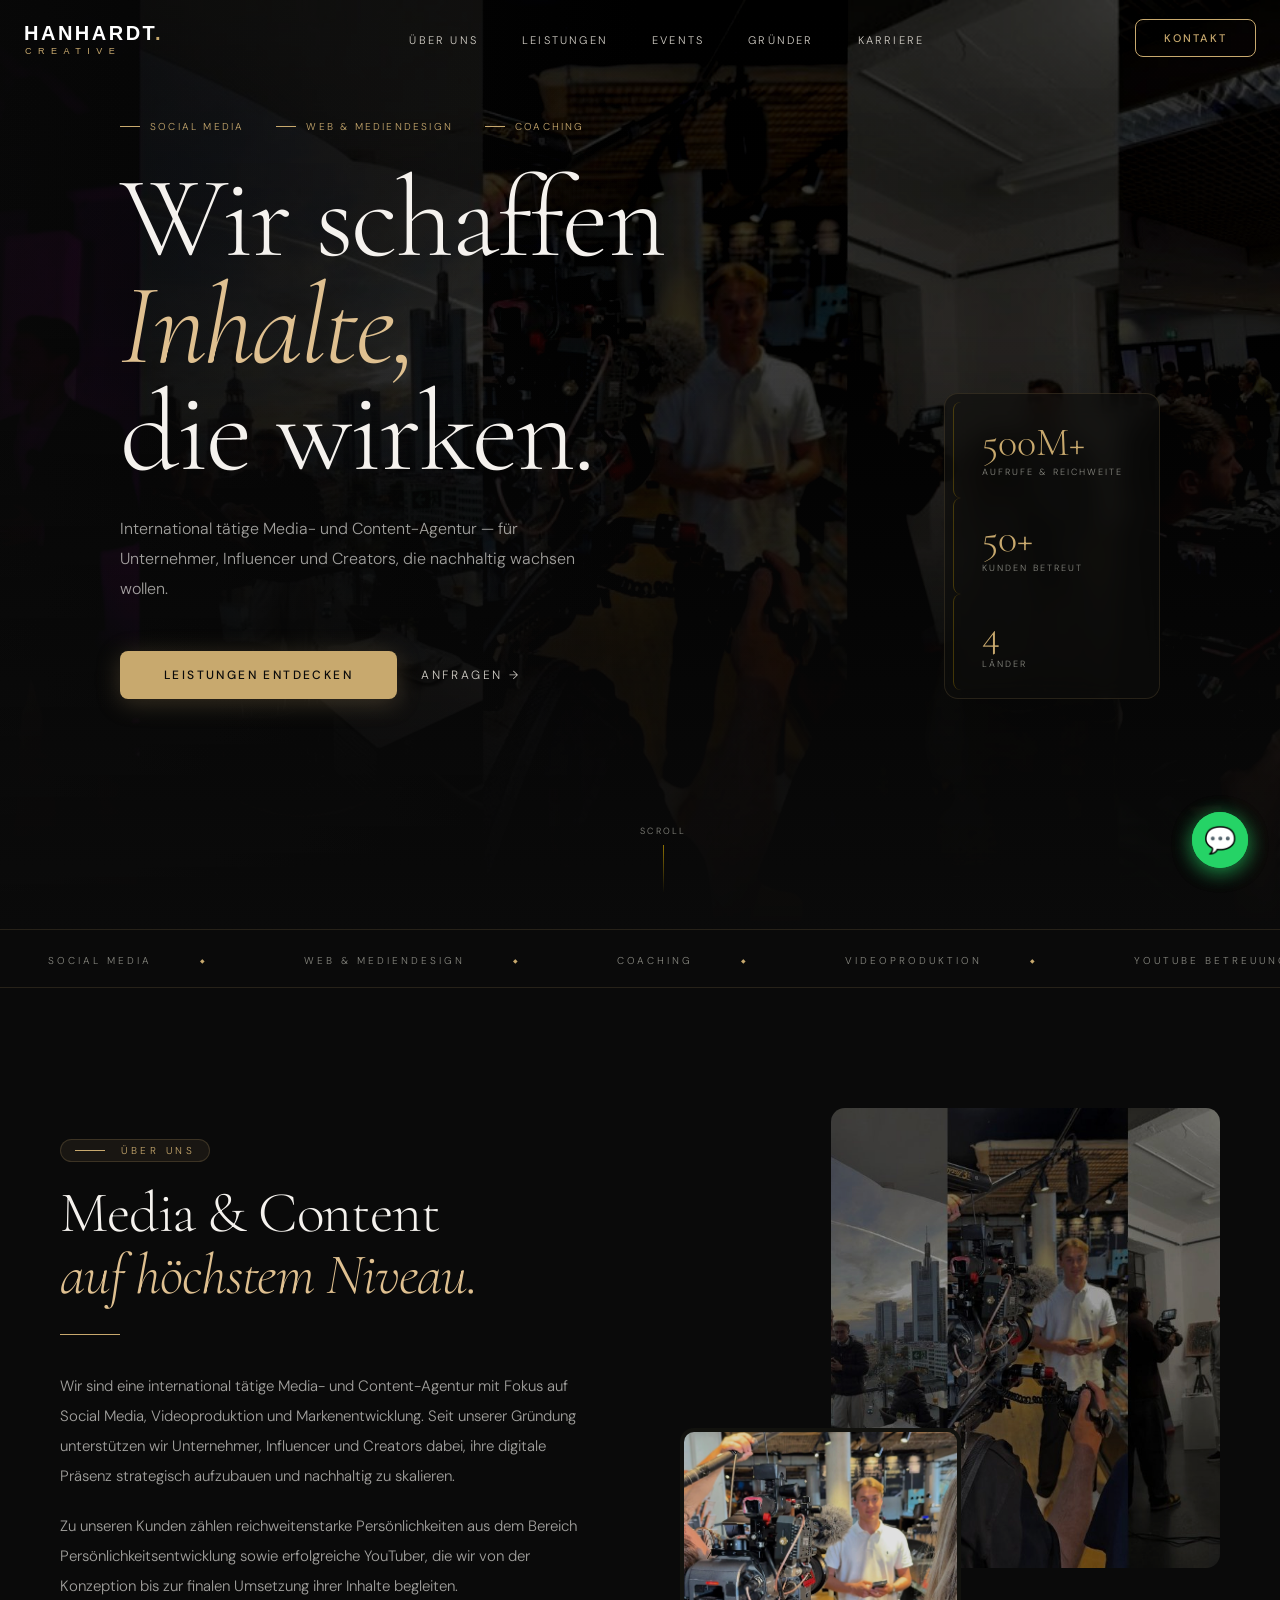
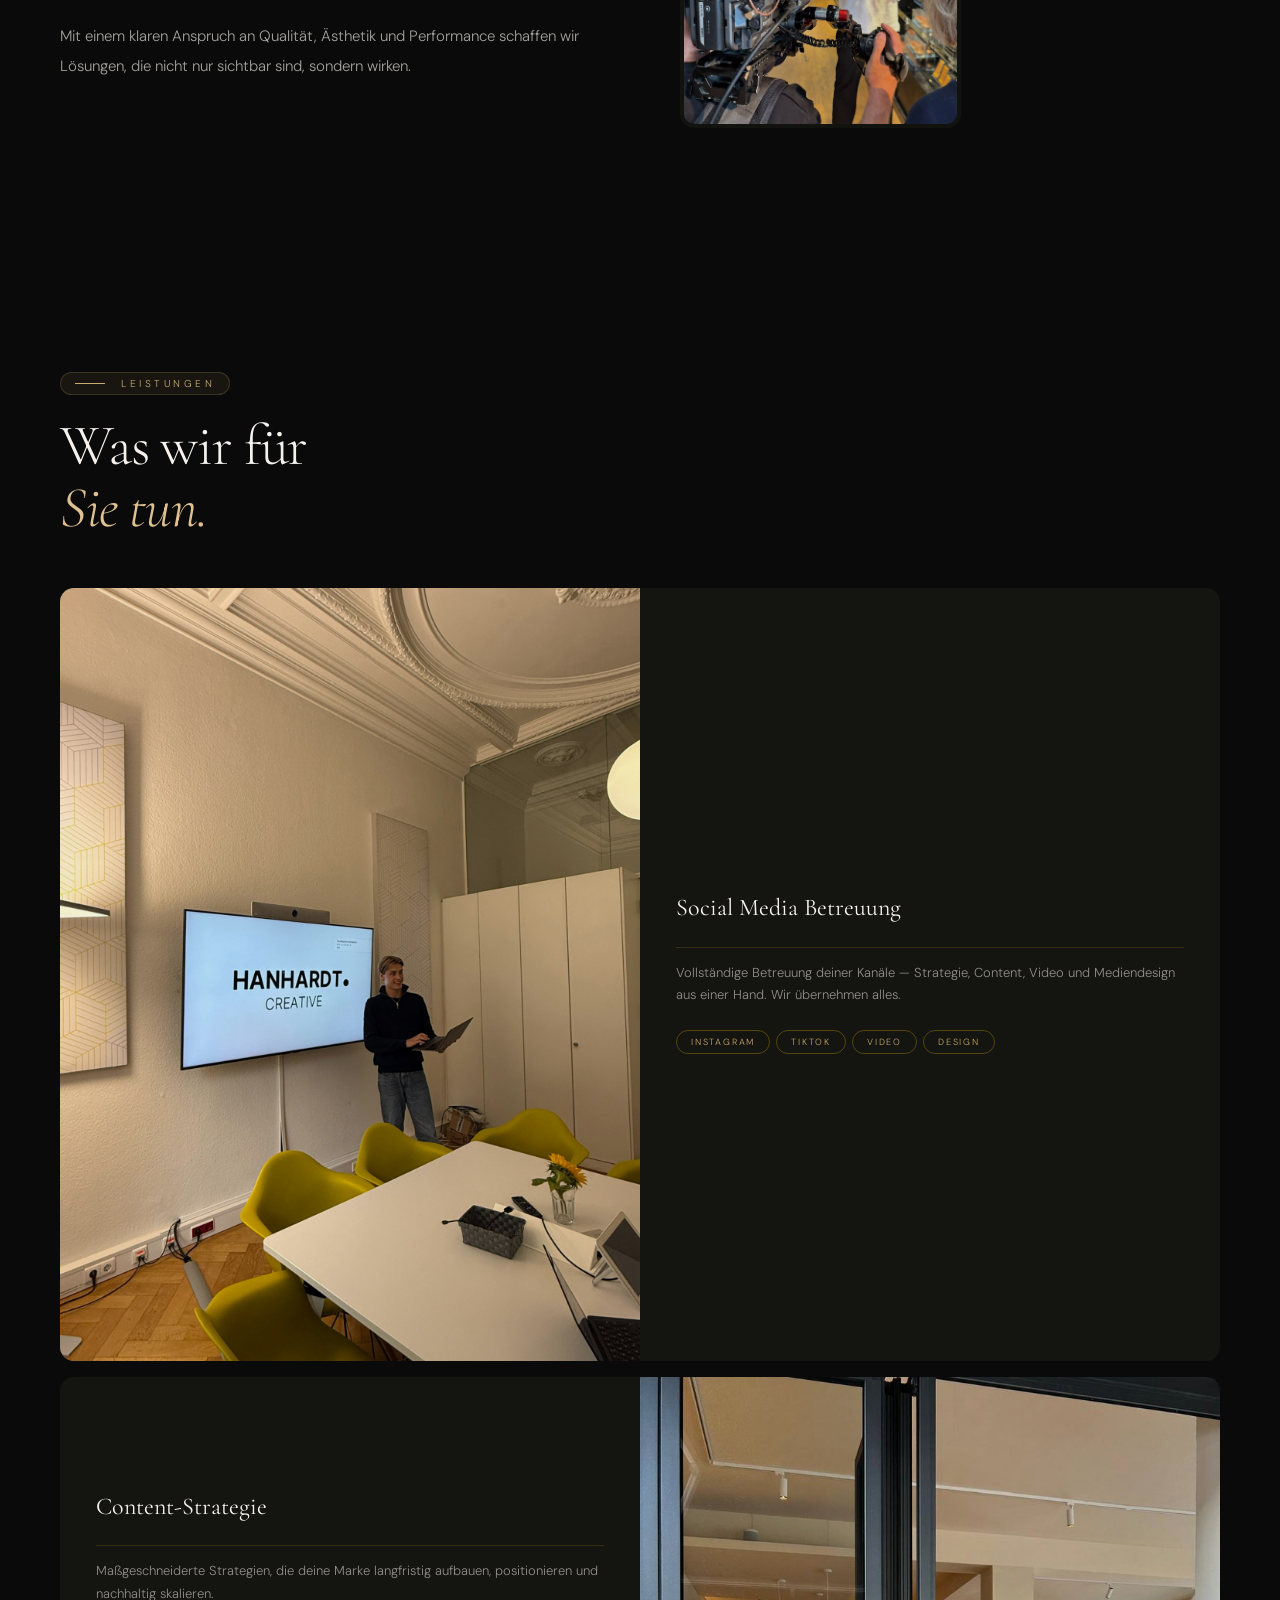
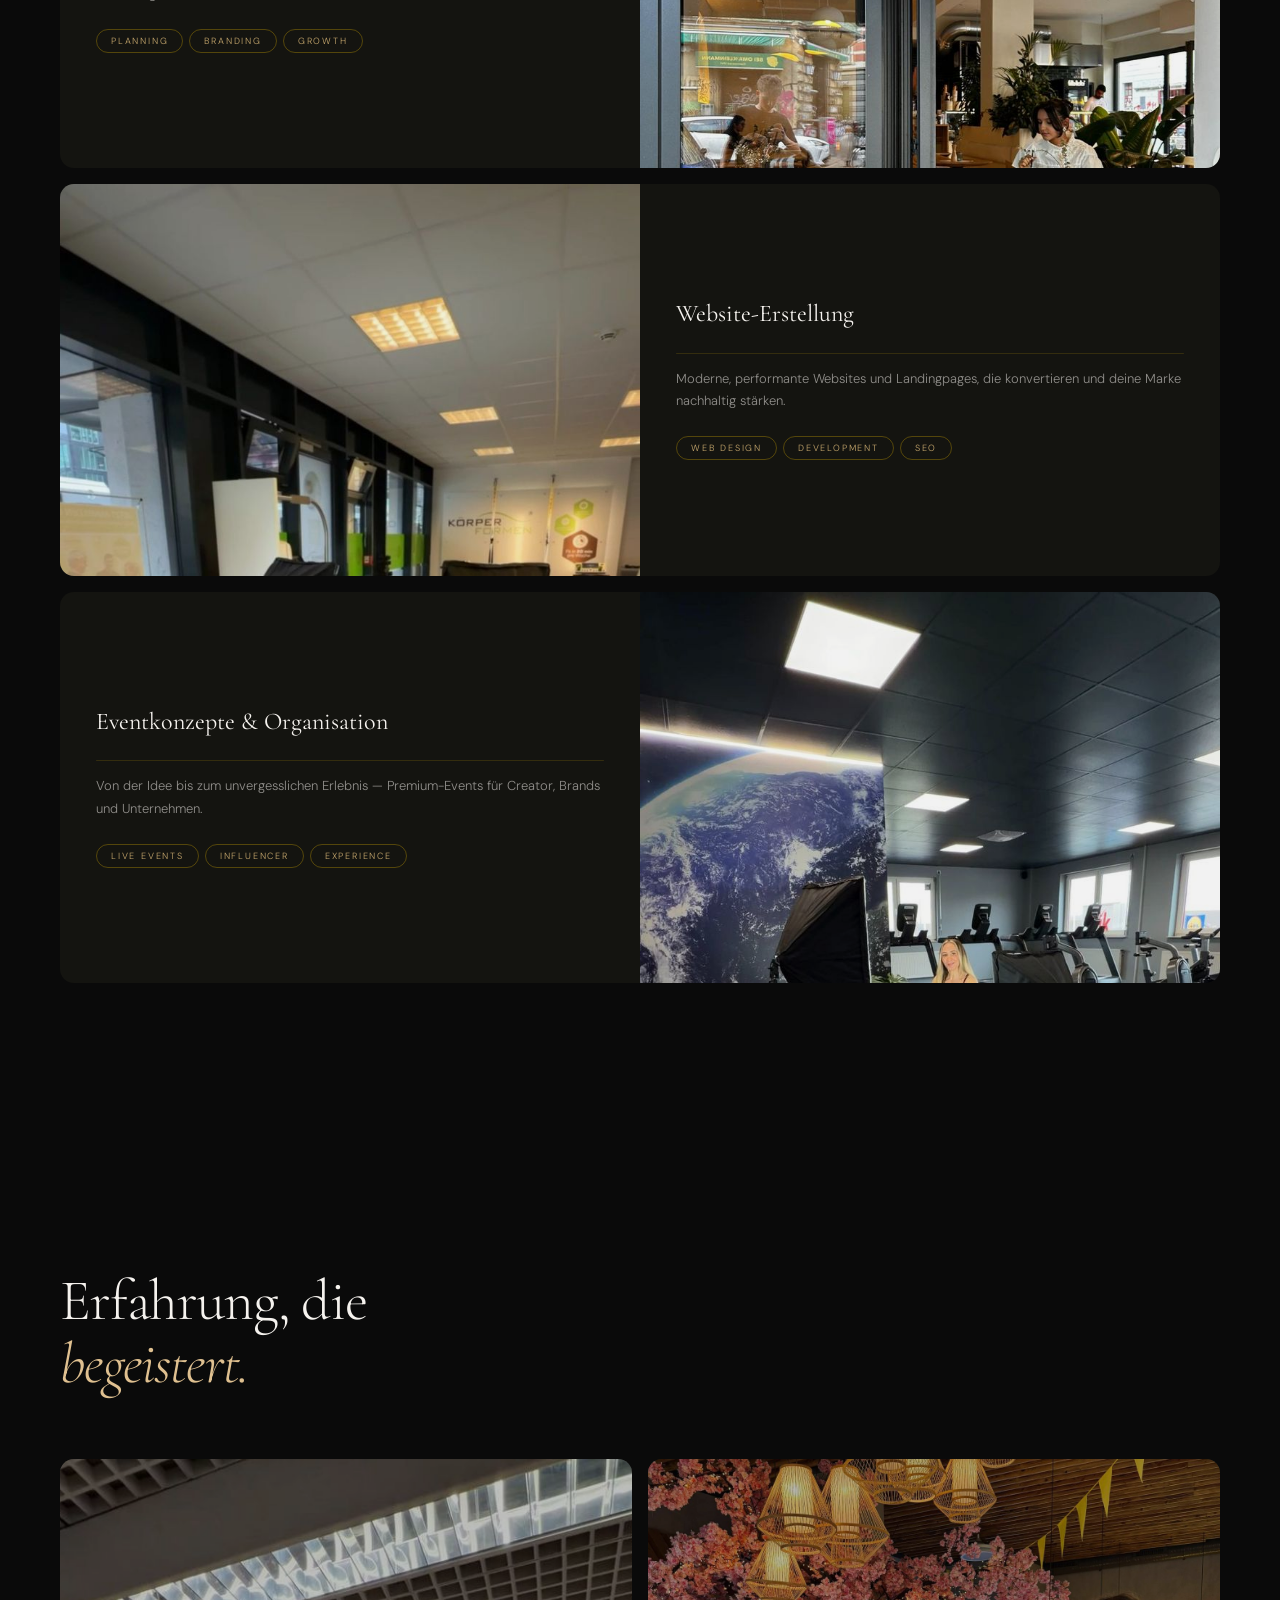
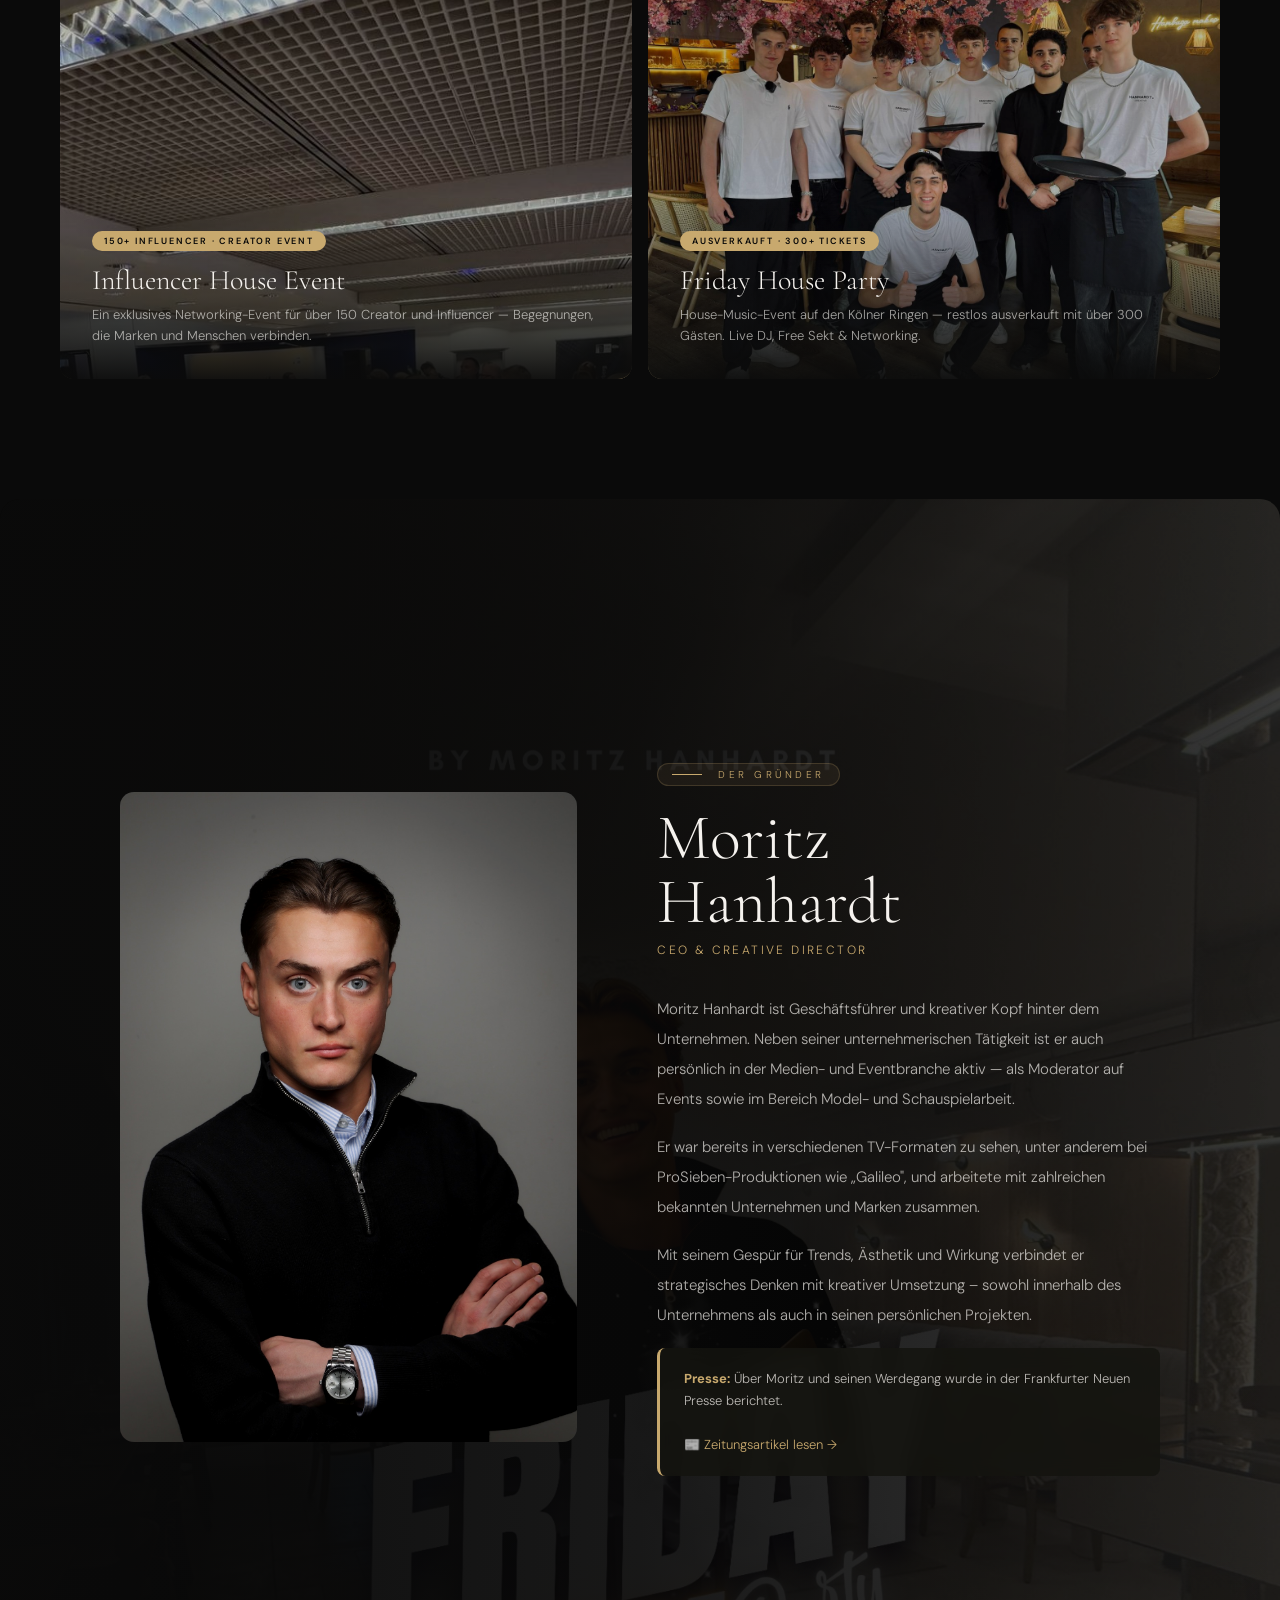
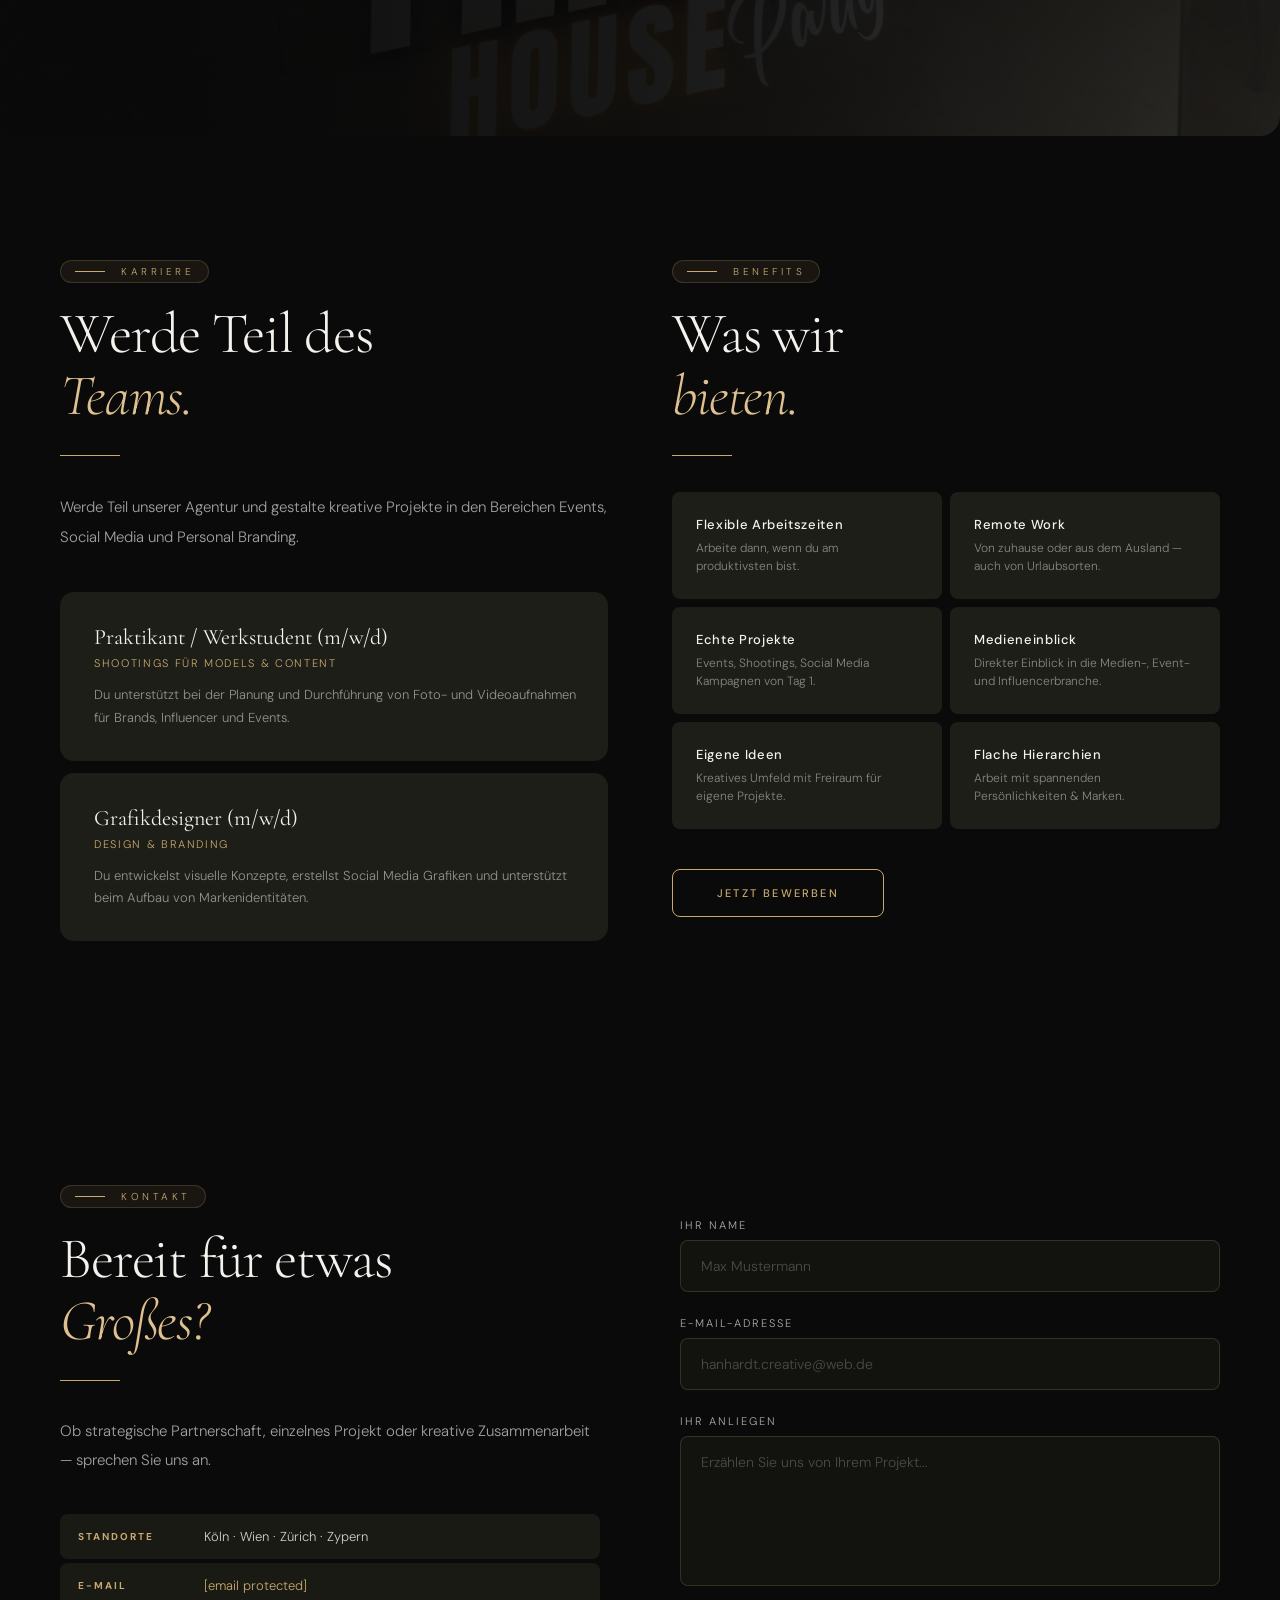
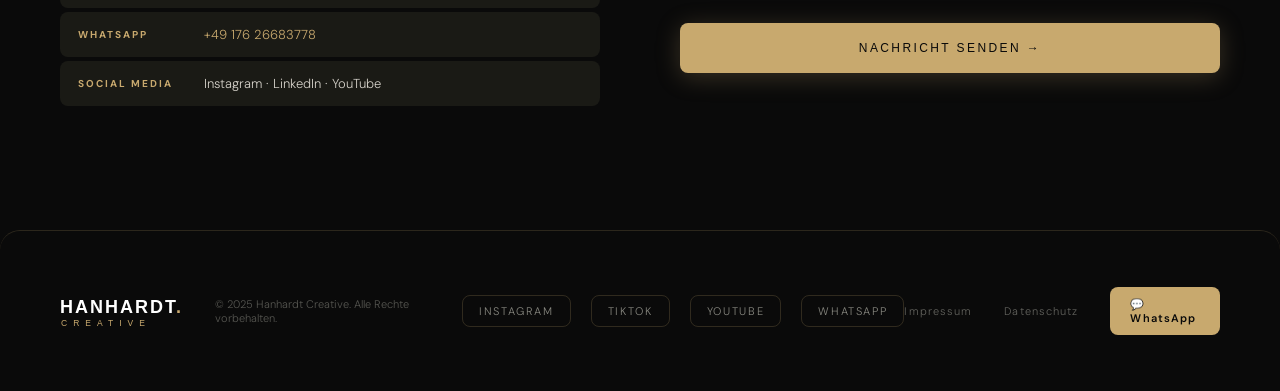
<file: index.html.html>
<!DOCTYPE html>
<html lang="de">
<head>
<meta charset="UTF-8">
<meta name="viewport" content="width=device-width, initial-scale=1.0">
<title>Hanhardt Creative — Media & Content Agentur</title>
<link rel="preconnect" href="https://fonts.googleapis.com">
<link href="https://fonts.googleapis.com/css2?family=Cormorant+Garamond:ital,wght@0,300;0,400;0,600;1,300;1,400&family=DM+Sans:ital,opsz,wght@0,9..40,300;0,9..40,400;0,9..40,500;1,9..40,300&display=swap" rel="stylesheet">
<link rel="stylesheet" href="style.css">
</head>
<body>

<!-- NAV -->
<nav id="navbar">
  <a href="#hero" class="nav-logo" style="text-decoration:none;">
    <svg width="175" height="40" viewBox="0 0 175 40" xmlns="http://www.w3.org/2000/svg">
      <text x="0" y="22" font-family="Arial Black,Arial,sans-serif" font-weight="900" font-size="20" letter-spacing="2.5" fill="#ffffff">HANHARDT<tspan fill="#c8a96e">.</tspan></text>
      <text x="1" y="36" font-family="Arial,sans-serif" font-weight="300" font-size="9" letter-spacing="6.5" fill="#c8a96e">CREATIVE</text>
    </svg>
  </a>
  <ul class="nav-links">
    <li><a href="#ueber">Über uns</a></li>
    <li><a href="#leistungen">Leistungen</a></li>
    <li><a href="#events">Events</a></li>
    <li><a href="#moritz">Gründer</a></li>
    <li><a href="#karriere">Karriere</a></li>
  </ul>
  <a href="#kontakt" class="nav-cta nav-cta-desktop">Kontakt</a>
  <button class="nav-hamburger" id="hamburger" aria-label="Menu">
    <span></span><span></span><span></span>
  </button>
</nav>
<!-- Mobile Menu -->
<div class="nav-mobile-menu" id="mobileMenu">
  <a href="#ueber" onclick="closeMobileMenu()">Über uns</a>
  <a href="#leistungen" onclick="closeMobileMenu()">Leistungen</a>
  <a href="#events" onclick="closeMobileMenu()">Events</a>
  <a href="#moritz" onclick="closeMobileMenu()">Gründer</a>
  <a href="#karriere" onclick="closeMobileMenu()">Karriere</a>
  <a href="#kontakt" onclick="closeMobileMenu()" style="color:var(--gold);border:1px solid var(--gold);padding:14px 36px;margin-top:12px;">Kontakt</a>
</div>

<!-- HERO -->
<section id="hero">
  <div class="hero-bg">
    <img src="img_01.png" alt="Hanhardt Creative">
  </div>
  <div class="hero-vignette"></div>
  <div class="hero-content">
    <div class="hero-left">
      <div class="hero-services">
        <span class="hero-service">Social Media</span>
        <span class="hero-service">Web & Mediendesign</span>
        <span class="hero-service">Coaching</span>
      </div>
      <h1 class="hero-title">Wir schaffen<br><em>Inhalte,</em><br>die wirken.</h1>
      <p class="hero-sub">International tätige Media- und Content-Agentur — für Unternehmer, Influencer und Creators, die nachhaltig wachsen wollen.</p>
      <div class="hero-actions">
        <a href="#leistungen" class="btn-primary">Leistungen entdecken</a>
        <a href="#kontakt" class="btn-ghost">Anfragen →</a>
      </div>
    </div>
    <div class="hero-stats">
      <div class="hero-stat"><div class="hero-stat-num">500M+</div><div class="hero-stat-label">Aufrufe & Reichweite</div></div>
      <div class="hero-stat"><div class="hero-stat-num">50+</div><div class="hero-stat-label">Kunden betreut</div></div>
      <div class="hero-stat"><div class="hero-stat-num">4</div><div class="hero-stat-label">Länder</div></div>
    </div>
  </div>
  <div class="scroll-line-wrap">
    <div class="scroll-text">Scroll</div>
    <div class="scroll-line"></div>
  </div>
</section>

<!-- MARQUEE -->
<div class="marquee-wrap">
  <div class="marquee-track">
    <div class="marquee-item">Social Media</div><div class="marquee-item">Web & Mediendesign</div><div class="marquee-item">Coaching</div><div class="marquee-item">Videoproduktion</div><div class="marquee-item">YouTube Betreuung</div><div class="marquee-item">Website Erstellung</div><div class="marquee-item">Event Organisation</div><div class="marquee-item">Personal Branding</div>
    <div class="marquee-item">Social Media</div><div class="marquee-item">Web & Mediendesign</div><div class="marquee-item">Coaching</div><div class="marquee-item">Videoproduktion</div><div class="marquee-item">YouTube Betreuung</div><div class="marquee-item">Website Erstellung</div><div class="marquee-item">Event Organisation</div><div class="marquee-item">Personal Branding</div>
  </div>
</div>

<!-- ÜBER UNS -->
<section id="ueber">
  <div class="ueber-layout">
    <div class="ueber-text fade-in">
      <div class="section-label">Über uns</div>
      <h2 class="section-title">Media & Content<br><em>auf höchstem Niveau.</em></h2>
      <div class="gold-line"></div>
      <p>Wir sind eine international tätige Media- und Content-Agentur mit Fokus auf Social Media, Videoproduktion und Markenentwicklung. Seit unserer Gründung unterstützen wir Unternehmer, Influencer und Creators dabei, ihre digitale Präsenz strategisch aufzubauen und nachhaltig zu skalieren.</p>
      <p>Zu unseren Kunden zählen reichweitenstarke Persönlichkeiten aus dem Bereich Persönlichkeitsentwicklung sowie erfolgreiche YouTuber, die wir von der Konzeption bis zur finalen Umsetzung ihrer Inhalte begleiten.</p>
      <p>Mit einem klaren Anspruch an Qualität, Ästhetik und Performance schaffen wir Lösungen, die nicht nur sichtbar sind, sondern wirken.</p>
      <div class="ueber-highlights">
        <div class="highlight-card"><h4>500M+</h4><p>Aufrufe & Reichweite</p></div>
        <div class="highlight-card"><h4>50+</h4><p>Kunden betreut</p></div>
        <div class="highlight-card"><h4>300+</h4><p>Event-Tickets</p></div>
        <div class="highlight-card"><h4>4</h4><p>Länder</p></div>
      </div>
    </div>
    <div class="ueber-images fade-in fade-in-delay-2">
      <img class="ueber-img-main" src="img_02.jpg" alt="Videoproduktion">
      <img class="ueber-img-accent" src="img_03.jpg" alt="Hanhardt Creative">
    </div>
  </div>
</section>

<!-- LEISTUNGEN -->
<section id="leistungen">
  <div class="fade-in" style="max-width:600px;">
    <div class="section-label">Leistungen</div>
    <h2 class="section-title">Was wir für<br><em>Sie tun.</em></h2>
  </div>
  <div class="leistungen-grid">
    <div class="leistung-card fade-in">
      <img class="leistung-img" src="img_04.jpg" alt="Social Media">
      <div class="leistung-body">
        <h3>Social Media Betreuung</h3>
        <div class="leistung-divider"></div>
        <p>Vollständige Betreuung deiner Kanäle — Strategie, Content, Video und Mediendesign aus einer Hand. Wir übernehmen alles.</p>
        <div class="leistung-tags" style="margin-top:24px;"><span class="tag">Instagram</span><span class="tag">TikTok</span><span class="tag">Video</span><span class="tag">Design</span></div>
      </div>
    </div>
    <div class="leistung-card fade-in">
      <img class="leistung-img" src="img_05.jpg" alt="Content Strategie">
      <div class="leistung-body">
        <h3>Content-Strategie</h3>
        <div class="leistung-divider"></div>
        <p>Maßgeschneiderte Strategien, die deine Marke langfristig aufbauen, positionieren und nachhaltig skalieren.</p>
        <div class="leistung-tags" style="margin-top:24px;"><span class="tag">Planning</span><span class="tag">Branding</span><span class="tag">Growth</span></div>
      </div>
    </div>
    <div class="leistung-card fade-in">
      <img class="leistung-img" src="img_06.jpg" alt="Website">
      <div class="leistung-body">
        <h3>Website-Erstellung</h3>
        <div class="leistung-divider"></div>
        <p>Moderne, performante Websites und Landingpages, die konvertieren und deine Marke nachhaltig stärken.</p>
        <div class="leistung-tags" style="margin-top:24px;"><span class="tag">Web Design</span><span class="tag">Development</span><span class="tag">SEO</span></div>
      </div>
    </div>
    <div class="leistung-card fade-in">
      <img class="leistung-img" src="img_07.jpg" alt="Events">
      <div class="leistung-body">
        <h3>Eventkonzepte &amp; Organisation</h3>
        <div class="leistung-divider"></div>
        <p>Von der Idee bis zum unvergesslichen Erlebnis — Premium-Events für Creator, Brands und Unternehmen.</p>
        <div class="leistung-tags" style="margin-top:24px;"><span class="tag">Live Events</span><span class="tag">Influencer</span><span class="tag">Experience</span></div>
      </div>
    </div>
  </div>
</section>

<!-- EVENTS -->
<section id="events">
  <div class="section-label fade-in">Events & Projekte</div>
  <h2 class="section-title fade-in fade-in-delay-1">Erfahrung, die<br><em>begeistert.</em></h2>
  <div class="events-grid">
    <div class="event-card fade-in">
      <img src="img_08.jpg" alt="Influencer Event">
      <div class="event-card-overlay">
        <span class="event-badge">150+ Influencer · Creator Event</span>
        <h3>Influencer House Event</h3>
        <p>Ein exklusives Networking-Event für über 150 Creator und Influencer — Begegnungen, die Marken und Menschen verbinden.</p>
      </div>
    </div>
    <div class="event-card fade-in fade-in-delay-1">
      <img src="img_09.png" alt="Friday House Party">
      <div class="event-card-overlay">
        <span class="event-badge">Ausverkauft · 300+ Tickets</span>
        <h3>Friday House Party</h3>
        <p>House-Music-Event auf den Kölner Ringen — restlos ausverkauft mit über 300 Gästen. Live DJ, Free Sekt & Networking.</p>
      </div>
    </div>
  </div>
  
</section>

<!-- MORITZ — Hintergrundbild ist sein Portrait -->
<section id="moritz">
  <div class="moritz-bg"><img src="img_10.jpg" alt="Moritz Hanhardt"></div>
  <div class="moritz-vignette"></div>
  <div class="moritz-inner">
    <div class="moritz-img-col fade-in">
      <img src="img_11.jpg" alt="Moritz Hanhardt">
    </div>
    <div class="moritz-content fade-in fade-in-delay-2">
      <div class="section-label">Der Gründer</div>
      <h2 class="moritz-name">Moritz<br>Hanhardt</h2>
      <div class="moritz-title-sub">CEO &amp; Creative Director</div>
      <p class="moritz-desc">Moritz Hanhardt ist Geschäftsführer und kreativer Kopf hinter dem Unternehmen. Neben seiner unternehmerischen Tätigkeit ist er auch persönlich in der Medien- und Eventbranche aktiv — als Moderator auf Events sowie im Bereich Model- und Schauspielarbeit.</p>
      <p class="moritz-desc">Er war bereits in verschiedenen TV-Formaten zu sehen, unter anderem bei ProSieben-Produktionen wie „Galileo", und arbeitete mit zahlreichen bekannten Unternehmen und Marken zusammen.</p>
      <p class="moritz-desc">Mit seinem Gespür für Trends, Ästhetik und Wirkung verbindet er strategisches Denken mit kreativer Umsetzung – sowohl innerhalb des Unternehmens als auch in seinen persönlichen Projekten.</p>
      
      <div class="moritz-press">
        <strong>Presse:</strong> Über Moritz und seinen Werdegang wurde in der Frankfurter Neuen Presse berichtet.
        <br><br>📰 <a href="https://www.fnp.de/frankfurt/moritz-hanhardt-baut-social-media-agentur-nach-schwieriger-schulzeit-auf-94008658.html" target="_blank" rel="noopener">Zeitungsartikel lesen →</a>
      </div>
    </div>
  </div>
</section>

<!-- KARRIERE -->
<section id="karriere">
  <div class="karriere-layout">
    <div class="fade-in">
      <div class="section-label">Karriere</div>
      <h2 class="section-title">Werde Teil des<br><em>Teams.</em></h2>
      <div class="gold-line"></div>
      <div class="karriere-intro">
        <p>Werde Teil unserer Agentur und gestalte kreative Projekte in den Bereichen Events, Social Media und Personal Branding.</p>
      </div>
      <div class="stellen-list">
        <div class="stelle-card">
          <div class="stelle-title">Praktikant / Werkstudent (m/w/d)</div>
          <div class="stelle-sub">Shootings für Models & Content</div>
          <div class="stelle-desc">Du unterstützt bei der Planung und Durchführung von Foto- und Videoaufnahmen für Brands, Influencer und Events.</div>
        </div>
        <div class="stelle-card">
          <div class="stelle-title">Grafikdesigner (m/w/d)</div>
          <div class="stelle-sub">Design & Branding</div>
          <div class="stelle-desc">Du entwickelst visuelle Konzepte, erstellst Social Media Grafiken und unterstützt beim Aufbau von Markenidentitäten.</div>
        </div>
      </div>
    </div>
    <div class="karriere-benefits fade-in fade-in-delay-2" style="margin-top:0;padding-top:0;">
      <div class="section-label">Benefits</div>
      <h2 class="section-title">Was wir<br><em>bieten.</em></h2>
      <div class="gold-line"></div>
      <div class="benefit-grid">
        <div class="benefit-item"><div class="benefit-num">01</div><h4>Flexible Arbeitszeiten</h4><p>Arbeite dann, wenn du am produktivsten bist.</p></div>
        <div class="benefit-item"><div class="benefit-num">02</div><h4>Remote Work</h4><p>Von zuhause oder aus dem Ausland — auch von Urlaubsorten.</p></div>
        <div class="benefit-item"><div class="benefit-num">03</div><h4>Echte Projekte</h4><p>Events, Shootings, Social Media Kampagnen von Tag 1.</p></div>
        <div class="benefit-item"><div class="benefit-num">04</div><h4>Medieneinblick</h4><p>Direkter Einblick in die Medien-, Event- und Influencerbranche.</p></div>
        <div class="benefit-item"><div class="benefit-num">05</div><h4>Eigene Ideen</h4><p>Kreatives Umfeld mit Freiraum für eigene Projekte.</p></div>
        <div class="benefit-item"><div class="benefit-num">06</div><h4>Flache Hierarchien</h4><p>Arbeit mit spannenden Persönlichkeiten & Marken.</p></div>
      </div>
      <a href="/cdn-cgi/l/email-protection#a0c8c1cec8c1d2c4d48ec3d2c5c1d4c9d6c5e0d7c5c28ec4c5" class="karriere-cta">Jetzt bewerben</a>
    </div>
  </div>
</section>

<!-- KONTAKT -->
<section id="kontakt">
  <div class="kontakt-info fade-in">
    <div class="section-label">Kontakt</div>
    <h2 class="section-title">Bereit für etwas<br><em>Großes?</em></h2>
    <div class="gold-line"></div>
    <p>Ob strategische Partnerschaft, einzelnes Projekt oder kreative Zusammenarbeit — sprechen Sie uns an.</p>
    <ul class="kontakt-details">
      <li><strong>Standorte</strong> Köln · Wien · Zürich · Zypern</li>
      <li><strong>E-Mail</strong> <a href="/cdn-cgi/l/email-protection#7a121b14121b081e0e5419081f1b0e130c1f3a0d1f18541e1f"><span class="__cf_email__" data-cfemail="88e0e9e6e0e9faecfca6ebfaede9fce1feedc8ffedeaa6eced">[email&#160;protected]</span></a></li>
      <li><strong>WhatsApp</strong> <a href="https://wa.me/4917626683778" target="_blank">+49 176 26683778</a></li>
      <li><strong>Social Media</strong> Instagram · LinkedIn · YouTube</li>
    </ul>
  </div>
  <div class="kontakt-form fade-in fade-in-delay-2">
    <div class="form-group"><label>Ihr Name</label><input type="text" placeholder="Max Mustermann"></div>
    <div class="form-group"><label>E-Mail-Adresse</label><input type="email" placeholder="hanhardt.creative@web.de"></div>
    <div class="form-group"><label>Ihr Anliegen</label><textarea placeholder="Erzählen Sie uns von Ihrem Projekt..."></textarea></div>
    <button type="button" class="btn-primary" style="width:100%;margin-top:8px;cursor:pointer;border:none;">Nachricht senden →</button>
  </div>
</section>

<!-- FOOTER -->
<footer>
  <div class="footer-logo">
    <svg width="155" height="36" viewBox="0 0 155 36" xmlns="http://www.w3.org/2000/svg">
      <text x="0" y="20" font-family="Arial Black,Arial,sans-serif" font-weight="900" font-size="18" letter-spacing="2" fill="#ffffff">HANHARDT<tspan fill="#c8a96e">.</tspan></text>
      <text x="1" y="33" font-family="Arial,sans-serif" font-weight="300" font-size="8.5" letter-spacing="6" fill="#c8a96e">CREATIVE</text>
    </svg>
  </div>
  <div class="footer-copy">© 2025 Hanhardt Creative. Alle Rechte vorbehalten.</div>
  <div class="footer-social">
    <a href="#" target="_blank">Instagram</a>
    <a href="#" target="_blank">TikTok</a>
    <a href="#" target="_blank">YouTube</a>
    <a href="https://wa.me/4917626683778" target="_blank">WhatsApp</a>
  </div>
  <div class="footer-links">
    <a href="#" onclick="document.getElementById('modal-impressum').classList.add('open');return false;">Impressum</a>
    <a href="#" onclick="document.getElementById('modal-datenschutz').classList.add('open');return false;">Datenschutz</a>
    <a href="https://wa.me/4917626683778" target="_blank" class="footer-wa">💬 WhatsApp</a>
  </div>
</footer>

<!-- WHATSAPP FLOAT BUTTON -->
<a href="https://wa.me/4917626683778" target="_blank" class="wa-float" title="WhatsApp">💬</a>

<!-- IMPRESSUM MODAL -->
<div class="modal-overlay" id="modal-impressum">
  <div class="modal-box">
    <button class="modal-close" onclick="document.getElementById('modal-impressum').classList.remove('open')">✕</button>
    <h2>Impressum</h2>
    <span class="modal-sub">Angaben gemäß § 5 TMG</span>
    <h4>Unternehmensangaben</h4>
    <p>Hanhardt Creative<br>Moritz Hanhardt<br>Köln, Deutschland</p>
    <h4>Kontakt</h4>
    <p>E-Mail: <a href="/cdn-cgi/l/email-protection#9bf3faf5f3fae9ffefb5f8e9fefaeff2edfedbecfef9b5fffe"><span class="__cf_email__" data-cfemail="6c040d02040d1e0818420f1e090d18051a092c1b090e420809">[email&#160;protected]</span></a></p>
    <h4>Haftungsausschluss</h4>
    <p>Die Inhalte dieser Website wurden mit größtmöglicher Sorgfalt erstellt. Für die Richtigkeit, Vollständigkeit und Aktualität der Inhalte können wir jedoch keine Gewähr übernehmen.</p>
    <h4>Urheberrecht</h4>
    <p>Die durch die Seitenbetreiber erstellten Inhalte und Werke auf dieser Website unterliegen dem deutschen Urheberrecht. Die Vervielfältigung, Bearbeitung, Verbreitung und jede Art der Verwertung außerhalb der Grenzen des Urheberrechts bedürfen der schriftlichen Zustimmung des jeweiligen Autors bzw. Erstellers.</p>
    <p style="margin-top:24px;font-size:12px;color:var(--gray);">Bitte ergänze diese Angaben mit deiner vollständigen Adresse, Steuernummer und ggf. weiteren Pflichtangaben.</p>
  </div>
</div>

<!-- DATENSCHUTZ MODAL -->
<div class="modal-overlay" id="modal-datenschutz">
  <div class="modal-box">
    <button class="modal-close" onclick="document.getElementById('modal-datenschutz').classList.remove('open')">✕</button>
    <h2>Datenschutz</h2>
    <span class="modal-sub">Datenschutzerklärung</span>
    <h4>Verantwortlicher</h4>
    <p>Hanhardt Creative, Moritz Hanhardt, Köln — <a href="/cdn-cgi/l/email-protection#91f9f0fff9f0e3f5e5bff2e3f4f0e5f8e7f4d1e6f4f3bff5f4"><span class="__cf_email__" data-cfemail="7a121b14121b081e0e5419081f1b0e130c1f3a0d1f18541e1f">[email&#160;protected]</span></a></p>
    <h4>Datenerhebung auf dieser Website</h4>
    <p>Die Datenverarbeitung auf dieser Website erfolgt durch den Websitebetreiber. Kontaktdaten findest du im Impressum.</p>
    <h4>Kontaktformular</h4>
    <p>Wenn du uns per Kontaktformular Anfragen zukommen lässt, werden deine Angaben aus dem Formular zwecks Bearbeitung der Anfrage bei uns gespeichert. Diese Daten geben wir nicht ohne deine Einwilligung weiter.</p>
    <h4>WhatsApp</h4>
    <p>Wenn du uns über WhatsApp kontaktierst, verarbeitest du deine Daten über den Dienst von Meta Platforms Ireland Ltd. Bitte beachte die Datenschutzhinweise von WhatsApp.</p>
    <h4>Ihre Rechte</h4>
    <p>Du hast das Recht auf Auskunft, Berichtigung, Löschung, Einschränkung der Verarbeitung sowie Datenübertragbarkeit. Wende dich dafür an: <a href="/cdn-cgi/l/email-protection#5b333a35333a293f2f7538293e3a2f322d3e1b2c3e39753f3e"><span class="__cf_email__" data-cfemail="c3aba2adaba2b1a7b7eda0b1a6a2b7aab5a683b4a6a1eda7a6">[email&#160;protected]</span></a></p>
    <p style="margin-top:24px;font-size:12px;color:var(--gray);">Diese Datenschutzerklärung ist ein Entwurf. Bitte lass sie von einem Rechtsanwalt prüfen und vervollständigen.</p>
  </div>
  </div>
</div>

<!-- WhatsApp Float -->
<a href="https://wa.me/4917626683778" class="wa-float" target="_blank">💬</a>


<script src="script.js"></script>
</body>
</html>
</file>
<file: style.css>
:root{
  --black:#0a0a0a;--white:#f5f2ee;
  --gold:#c8a96e;--gold-light:#dfc090;
  --gray:#888880;--gray-light:#d4d0c8;
  --dark-2:#141410;--dark-3:#1e1e18;
}
*{margin:0;padding:0;box-sizing:border-box;}
html{scroll-behavior:smooth;}
body{background:var(--black);color:var(--white);font-family:'DM Sans',sans-serif;font-weight:300;overflow-x:hidden;}

/* NAV */
nav{position:fixed;top:0;left:0;right:0;z-index:100;padding:18px 24px;display:flex;align-items:center;justify-content:space-between;transition:background .4s,padding .4s;}
nav.scrolled{background:rgba(8,8,8,.98);backdrop-filter:blur(20px);padding:12px 24px;border-bottom:1px solid rgba(200,169,110,.15);}
.nav-logo svg{display:block;}
.nav-links{display:flex;gap:44px;list-style:none;}
.nav-links a{font-size:11px;letter-spacing:.2em;text-transform:uppercase;color:var(--gray-light);text-decoration:none;transition:color .3s;}
.nav-links a:hover{color:var(--gold);}
.nav-cta{font-size:11px;letter-spacing:.18em;text-transform:uppercase;color:var(--gold);border:1px solid var(--gold);padding:10px 24px;text-decoration:none;transition:all .3s;}
.nav-cta:hover{background:var(--gold);color:var(--black);}

/* HERO */
#hero{position:relative;min-height:100vh;display:flex;align-items:flex-end;overflow:hidden;}
.hero-bg{position:absolute;inset:0;z-index:0;}
.hero-bg img{width:100%;height:100%;object-fit:cover;filter:brightness(.4) contrast(1.1);}
.hero-vignette{position:absolute;inset:0;z-index:1;background:linear-gradient(to top,rgba(10,10,10,1) 0%,rgba(10,10,10,.6) 35%,rgba(10,10,10,.1) 70%,transparent 100%),linear-gradient(to right,rgba(10,10,10,.8) 0%,transparent 55%);}
.hero-content{position:relative;z-index:2;width:100%;padding:0 60px 110px;display:grid;grid-template-columns:1fr auto;align-items:flex-end;gap:60px;}
.hero-services{display:flex;gap:32px;margin-bottom:32px;opacity:0;animation:fadeUp .8s .15s forwards;}
.hero-service{font-size:10px;letter-spacing:.22em;text-transform:uppercase;color:var(--gold);display:flex;align-items:center;gap:10px;}
.hero-service::before{content:'';width:20px;height:1px;background:var(--gold);}
.hero-title{font-family:'Cormorant Garamond',serif;font-size:clamp(60px,8vw,108px);font-weight:300;line-height:.93;letter-spacing:-.02em;margin-bottom:28px;opacity:0;animation:fadeUp .9s .3s forwards;}
.hero-title em{font-style:italic;color:var(--gold-light);}
.hero-sub{font-size:15px;line-height:1.75;color:rgba(245,242,238,.65);margin-bottom:48px;max-width:500px;opacity:0;animation:fadeUp .9s .45s forwards;}
.hero-actions{display:flex;gap:24px;align-items:center;opacity:0;animation:fadeUp .9s .6s forwards;}
.btn-primary{background:var(--gold);color:var(--black);padding:14px 36px;font-size:11px;letter-spacing:.2em;text-transform:uppercase;text-decoration:none;font-weight:600;transition:all .3s;display:inline-block;}
.btn-primary:hover{background:var(--gold-light);transform:translateY(-2px);}
.btn-ghost{font-size:11px;letter-spacing:.2em;text-transform:uppercase;color:var(--gray-light);text-decoration:none;display:flex;align-items:center;gap:10px;transition:color .3s;}
.btn-ghost:hover{color:var(--white);}
.hero-stats{display:flex;flex-direction:column;opacity:0;animation:fadeUp .9s .75s forwards;}
.hero-stat{padding:20px 28px;border-left:1px solid rgba(232,184,0,.25);}
.hero-stat:first-child{border-top:1px solid rgba(232,184,0,.25);}
.hero-stat-num{font-family:'Cormorant Garamond',serif;font-size:40px;font-weight:300;color:var(--gold);line-height:1;}
.hero-stat-label{font-size:9px;letter-spacing:.22em;text-transform:uppercase;color:var(--gray);margin-top:4px;}
.scroll-line-wrap{position:absolute;bottom:36px;left:50%;transform:translateX(-50%);z-index:2;display:flex;flex-direction:column;align-items:center;gap:8px;opacity:0;animation:fadeUp .9s 1s forwards;}
.scroll-line{width:1px;height:48px;background:linear-gradient(to bottom,rgba(232,184,0,.6),transparent);animation:scrollPulse 2s ease-in-out infinite;}
.scroll-text{font-size:9px;letter-spacing:.25em;text-transform:uppercase;color:var(--gray);}
@keyframes fadeUp{from{opacity:0;transform:translateY(28px);}to{opacity:1;transform:translateY(0);}}
@keyframes scrollPulse{0%,100%{opacity:.4;}50%{opacity:1;}}

/* MARQUEE */
.marquee-wrap{border-top:1px solid rgba(200,169,110,.15);border-bottom:1px solid rgba(200,169,110,.15);background:var(--black);padding:18px 0;overflow:hidden;white-space:nowrap;}
.marquee-track{display:inline-flex;animation:marquee 30s linear infinite;}
.marquee-item{font-size:10px;letter-spacing:.3em;text-transform:uppercase;color:var(--gray);padding:0 48px;display:flex;align-items:center;gap:48px;}
.marquee-item::after{content:'◆';color:var(--gold);font-size:6px;}
@keyframes marquee{0%{transform:translateX(0);}100%{transform:translateX(-50%);}}

/* SECTIONS */
section{padding:120px 60px;}
.section-label{font-size:10px;letter-spacing:.3em;text-transform:uppercase;color:var(--gold);margin-bottom:24px;display:flex;align-items:center;gap:16px;}
.section-label::before{content:'';width:30px;height:1px;background:var(--gold);}
.section-title{font-family:'Cormorant Garamond',serif;font-size:clamp(40px,4.5vw,68px);font-weight:300;line-height:1.1;margin-bottom:24px;}
.section-title em{font-style:italic;color:var(--gold-light);}
.gold-line{width:60px;height:1px;background:var(--gold);margin:32px 0;}

/* ÜBER */
#ueber{background:var(--black);}
.ueber-layout{display:grid;grid-template-columns:1fr 1fr;gap:80px;align-items:center;}
.ueber-text p{font-size:15px;line-height:1.9;color:rgba(245,242,238,.65);margin-bottom:20px;}
.ueber-highlights{display:none;}
.highlight-card{background:var(--dark-3);padding:28px;border-left:2px solid var(--gold);}
.highlight-card h4{font-family:'Cormorant Garamond',serif;font-size:28px;font-weight:300;color:var(--gold);margin-bottom:8px;}
.highlight-card p{font-size:11px;letter-spacing:.1em;color:var(--gray);text-transform:uppercase;}
.ueber-images{position:relative;height:620px;}
.ueber-img-main{position:absolute;top:0;right:0;width:72%;height:460px;object-fit:cover;object-position:center;filter:brightness(.88);}
.ueber-img-accent{position:absolute;bottom:0;left:0;width:52%;height:300px;object-fit:cover;border:4px solid var(--dark-2);filter:brightness(.88);}

/* LEISTUNGEN */
#leistungen{background:var(--black);}
.leistungen-grid{display:flex;flex-direction:column;gap:2px;margin-top:48px;}
.leistung-card{background:var(--dark-2);overflow:hidden;position:relative;transition:background .3s;display:grid;grid-template-columns:1fr 1fr;min-height:240px;}
.leistung-card:nth-child(even){grid-template-columns:1fr 1fr;}
.leistung-card:nth-child(even) .leistung-img{order:2;}
.leistung-card:nth-child(even) .leistung-body{order:1;}
.leistung-card:hover{background:var(--dark-3);}
.leistung-img{width:100%;height:100%;object-fit:contain;object-position:center center;background:var(--dark-3);display:block;filter:brightness(.95);transition:filter .4s;min-height:240px;}
.leistung-card:hover .leistung-img{filter:brightness(1.0);}
.leistung-body{padding:28px 36px;display:flex;flex-direction:column;justify-content:center;}
.leistung-num{font-family:'Cormorant Garamond',serif;font-size:48px;font-weight:300;color:rgba(232,184,0,.1);position:absolute;top:225px;right:20px;line-height:1;pointer-events:none;}
.leistung-icon{font-size:24px;color:var(--gold);margin-bottom:14px;display:block;}
.leistung-card h3{font-family:'Cormorant Garamond',serif;font-size:24px;font-weight:400;margin-bottom:10px;line-height:1.2;}
.leistung-card p{font-size:13px;line-height:1.7;color:rgba(245,242,238,.55);}
.leistung-divider{height:1px;background:rgba(232,184,0,.15);margin:14px 0;}
.leistung-tags{display:flex;flex-wrap:wrap;gap:6px;}
.tag{font-size:9px;letter-spacing:.2em;text-transform:uppercase;color:var(--gold);border:1px solid rgba(232,184,0,.3);padding:4px 10px;}

/* EVENTS */
#events{background:var(--black);}
.events-grid{display:grid;grid-template-columns:1fr 1fr;gap:2px;margin-top:64px;}
.event-card{overflow:hidden;background:var(--dark-3);position:relative;}
.event-card img{width:100%;height:520px;object-fit:cover;display:block;transition:transform .6s;filter:brightness(.75);}
.event-card:hover img{transform:scale(1.04);}
.event-card-overlay{position:absolute;bottom:0;left:0;right:0;padding:32px;background:linear-gradient(to top,rgba(10,10,10,.95),transparent);}
.event-badge{display:inline-block;background:var(--gold);color:var(--black);font-size:9px;letter-spacing:.2em;text-transform:uppercase;padding:4px 12px;margin-bottom:12px;font-weight:600;}
.event-card-overlay h3{font-family:'Cormorant Garamond',serif;font-size:28px;font-weight:300;margin-bottom:8px;}
.event-card-overlay p{font-size:13px;color:rgba(245,242,238,.65);line-height:1.6;}
.events-text-wrap{margin-top:56px;display:grid;grid-template-columns:1fr 1fr;gap:60px;}
.events-text p{font-size:15px;line-height:1.9;color:rgba(245,242,238,.65);margin-bottom:20px;}
.event-list{list-style:none;}
.event-list li{padding:18px 0;border-bottom:1px solid rgba(255,255,255,.07);display:flex;align-items:center;gap:20px;font-size:14px;color:var(--gray-light);}
.event-list li::before{content:'→';color:var(--gold);font-size:16px;}

/* MORITZ */
#moritz{position:relative;overflow:hidden;padding:0;}
.moritz-bg{position:absolute;inset:0;z-index:0;}
.moritz-bg img{width:100%;height:100%;object-fit:cover;object-position:top center;filter:brightness(.25) contrast(1.1);}
.moritz-vignette{position:absolute;inset:0;z-index:1;background:linear-gradient(to right,rgba(10,10,10,.95) 0%,rgba(10,10,10,.7) 50%,transparent 100%);}
.moritz-inner{position:relative;z-index:2;padding:120px 60px;display:grid;grid-template-columns:1fr 1.1fr;gap:80px;align-items:center;}
.moritz-img-col img{width:100%;height:650px;object-fit:cover;object-position:top;display:block;filter:brightness(.92) contrast(1.05);}
.moritz-content{padding:20px 0;}
.moritz-name{font-family:'Cormorant Garamond',serif;font-size:clamp(44px,5vw,72px);font-weight:300;line-height:1.0;margin-bottom:8px;}
.moritz-title-sub{font-size:12px;letter-spacing:.2em;text-transform:uppercase;color:var(--gold);margin-bottom:36px;}
.moritz-desc{font-size:15px;line-height:1.9;color:rgba(245,242,238,.7);margin-bottom:18px;}
.moritz-roles{display:grid;grid-template-columns:1fr 1fr;gap:2px;margin-top:36px;margin-bottom:28px;}
.role-card{background:rgba(20,20,16,.85);padding:24px;border-top:2px solid var(--gold);backdrop-filter:blur(10px);}
.role-card h4{font-family:'Cormorant Garamond',serif;font-size:20px;font-weight:400;margin-bottom:6px;}
.role-card p{font-size:12px;color:var(--gray);line-height:1.5;}
.moritz-press{background:rgba(20,20,16,.85);padding:20px 24px;border-left:3px solid var(--gold);font-size:13px;color:rgba(245,242,238,.75);line-height:1.7;backdrop-filter:blur(10px);}
.moritz-press strong{color:var(--gold);}
.moritz-press a{color:var(--gold);text-decoration:none;}
.moritz-press a:hover{text-decoration:underline;}

/* KARRIERE */
#karriere{background:var(--black);}
.karriere-layout{display:grid;grid-template-columns:1fr 1fr;gap:64px;align-items:start;}
.karriere-intro p{font-size:15px;line-height:1.9;color:rgba(245,242,238,.65);margin-bottom:18px;}
.stellen-list{display:grid;grid-template-rows:1fr 1fr;gap:2px;margin-top:40px;flex:1;}
.stelle-card{background:var(--dark-3);padding:32px;border-left:2px solid transparent;transition:border-color .3s,background .3s;height:100%;box-sizing:border-box;}
.stelle-card:hover{border-left-color:var(--gold);background:rgba(30,30,24,.8);}
.stelle-title{font-family:'Cormorant Garamond',serif;font-size:22px;font-weight:400;margin-bottom:6px;}
.stelle-sub{font-size:11px;letter-spacing:.15em;text-transform:uppercase;color:var(--gold);margin-bottom:14px;}
.stelle-desc{font-size:13px;color:rgba(245,242,238,.55);line-height:1.7;}
.karriere-benefits{}
.karriere-benefits h3{font-family:'Cormorant Garamond',serif;font-size:36px;font-weight:300;margin-bottom:6px;}
.karriere-benefits .sub{font-size:11px;letter-spacing:.2em;text-transform:uppercase;color:var(--gold);margin-bottom:32px;display:block;}
.benefit-grid{display:grid;grid-template-columns:1fr 1fr;gap:2px;margin-bottom:40px;align-items:stretch;}
.benefit-item{background:var(--dark-3);padding:24px;display:flex;flex-direction:column;}
.benefit-num{display:none;}
.benefit-item h4{font-size:13px;font-weight:500;margin-bottom:6px;letter-spacing:.05em;}
.benefit-item p{font-size:12px;color:var(--gray);line-height:1.5;}
.karriere-cta{display:inline-block;border:1px solid var(--gold);color:var(--gold);padding:16px 48px;font-size:11px;letter-spacing:.2em;text-transform:uppercase;text-decoration:none;transition:all .3s;}
.karriere-cta:hover{background:var(--gold);color:var(--black);}

/* KONTAKT */
#kontakt{background:var(--black);display:grid;grid-template-columns:1fr 1fr;gap:80px;align-items:center;padding-bottom:140px;}
.kontakt-info p{font-size:15px;line-height:1.9;color:rgba(245,242,238,.65);margin-bottom:40px;}
.kontakt-details{list-style:none;margin-top:32px;}
.kontakt-details li{padding:14px 18px;border-bottom:none;margin-bottom:4px;background:rgba(30,30,24,.8);font-size:13px;color:var(--gray-light);display:flex;align-items:center;gap:16px;border-radius:10px;}
.kontakt-details li strong{color:var(--gold);font-size:10px;letter-spacing:.2em;text-transform:uppercase;width:110px;flex-shrink:0;}
.kontakt-details a{color:var(--gold);text-decoration:none;}
.form-group{margin-bottom:24px;}
.form-group label{display:block;font-size:10px;letter-spacing:.2em;text-transform:uppercase;color:var(--gray);margin-bottom:10px;}
.form-group input,.form-group textarea{width:100%;background:var(--dark-2);border:1px solid rgba(255,255,255,.1);color:var(--white);padding:14px 18px;font-family:'DM Sans',sans-serif;font-size:14px;font-weight:300;outline:none;transition:border-color .3s;}
.form-group input:focus,.form-group textarea:focus{border-color:var(--gold);}
.form-group textarea{height:140px;resize:none;}

/* FOOTER */
footer{background:var(--black);border-top:1px solid rgba(232,184,0,.15);padding:48px 60px;display:flex;align-items:center;justify-content:space-between;}
.footer-logo svg{display:block;}
.footer-copy{font-size:11px;color:var(--gray);}
.footer-links{display:flex;gap:32px;align-items:center;}
.footer-links a{font-size:11px;color:var(--gray);text-decoration:none;transition:color .3s;}
.footer-links a:hover{color:var(--gold);}
.footer-wa{background:var(--gold);color:var(--black)!important;padding:10px 20px;font-weight:600;font-size:11px;letter-spacing:.1em;display:flex;align-items:center;gap:8px;}
.footer-wa:hover{background:var(--gold-light)!important;}

/* WHATSAPP FLOAT */
.wa-float{
  position:fixed;bottom:32px;right:32px;z-index:200;
  background:#25D366;color:#fff;
  width:56px;height:56px;border-radius:50%;
  display:flex;align-items:center;justify-content:center;
  font-size:26px;text-decoration:none;
  box-shadow:0 4px 20px rgba(37,211,102,.4);
  transition:transform .3s,box-shadow .3s;
}
.wa-float:hover{transform:scale(1.1);box-shadow:0 6px 28px rgba(37,211,102,.6);}

/* IMPRESSUM / DATENSCHUTZ MODAL */
.modal-overlay{position:fixed;inset:0;background:rgba(0,0,0,.85);z-index:500;display:none;align-items:center;justify-content:center;backdrop-filter:blur(8px);}
.modal-overlay.open{display:flex;}
.modal-box{background:var(--dark-2);border:1px solid rgba(232,184,0,.2);padding:60px;max-width:700px;width:90%;max-height:80vh;overflow-y:auto;position:relative;}
.modal-box h2{font-family:'Cormorant Garamond',serif;font-size:40px;font-weight:300;margin-bottom:8px;}
.modal-box .modal-sub{font-size:11px;letter-spacing:.2em;text-transform:uppercase;color:var(--gold);margin-bottom:32px;display:block;}
.modal-box p,.modal-box li{font-size:14px;line-height:1.8;color:rgba(245,242,238,.65);margin-bottom:14px;}
.modal-box h4{font-size:14px;font-weight:500;color:var(--white);margin:24px 0 8px;}
.modal-close{position:absolute;top:24px;right:28px;font-size:24px;color:var(--gray);cursor:pointer;background:none;border:none;transition:color .3s;line-height:1;}
.modal-close:hover{color:var(--gold);}

/* FADE */
.fade-in{opacity:0;transform:translateY(32px);transition:opacity .8s ease,transform .8s ease;}
.fade-in.visible{opacity:1;transform:translateY(0);}
.fade-in-delay-1{transition-delay:.1s;}.fade-in-delay-2{transition-delay:.2s;}.fade-in-delay-3{transition-delay:.3s;}

@media(max-width:900px){
  nav{padding:16px 20px;}nav.scrolled{padding:12px 20px;}
  .nav-links{display:none;}
  section{padding:80px 24px;}
  .hero-content{grid-template-columns:1fr;padding:0 24px 80px;}
  .hero-stats{display:none;}
  .hero-services{flex-wrap:wrap;gap:16px;}
  .ueber-layout,#kontakt,.moritz-inner,.karriere-layout,.events-text-wrap{grid-template-columns:1fr;}
  .moritz-img-col{display:none;}
  .leistungen-grid,.events-grid{grid-template-columns:1fr;}
  .benefit-grid{grid-template-columns:1fr;}
  footer{flex-direction:column;gap:24px;text-align:center;}
  .wa-float{bottom:20px;right:20px;width:48px;height:48px;font-size:22px;}
  .modal-box{padding:36px 24px;}
}

/* ═══ NAVIGATION IMPROVEMENTS ═══ */
.nav-links a.active{color:var(--gold);border-bottom:1px solid var(--gold);padding-bottom:2px;}
.nav-links a{transition:color .25s,border-bottom .25s;}

/* Hamburger menu for mobile */
.nav-hamburger{display:none;flex-direction:column;gap:5px;cursor:pointer;padding:6px;background:none;border:none;z-index:200;}
.nav-hamburger span{display:block;width:24px;height:2px;background:var(--white);transition:all .3s;}
.nav-hamburger.open span:nth-child(1){transform:translateY(7px) rotate(45deg);}
.nav-hamburger.open span:nth-child(2){opacity:0;}
.nav-hamburger.open span:nth-child(3){transform:translateY(-7px) rotate(-45deg);}
.nav-mobile-menu{display:none;position:fixed;inset:0;background:rgba(10,10,10,.97);z-index:150;flex-direction:column;align-items:center;justify-content:center;gap:36px;}
.nav-mobile-menu.open{display:flex;}
.nav-mobile-menu a{font-size:22px;letter-spacing:.15em;text-transform:uppercase;color:var(--white);text-decoration:none;transition:color .3s;}
.nav-mobile-menu a:hover{color:var(--gold);}

/* ═══ HERO IMPROVEMENTS ═══ */
.hero-vignette{background:linear-gradient(to top,rgba(10,10,10,1) 0%,rgba(10,10,10,.55) 30%,rgba(10,10,10,.05) 65%,transparent 100%),linear-gradient(to right,rgba(10,10,10,.75) 0%,transparent 50%);}
.hero-title{font-size:clamp(68px,9vw,120px);}
.btn-primary{padding:16px 44px;font-size:12px;letter-spacing:.22em;box-shadow:0 4px 24px rgba(200,169,110,.25);transition:all .3s;}
.btn-primary:hover{background:var(--gold-light);transform:translateY(-3px);box-shadow:0 8px 32px rgba(200,169,110,.35);}
.btn-ghost{font-size:12px;letter-spacing:.22em;}

/* ═══ TYPOGRAPHY IMPROVEMENTS ═══ */
.section-title{line-height:1.08;letter-spacing:-.02em;}
.hero-sub{font-size:16px;line-height:1.85;}
.ueber-text p,.karriere-intro p,.moritz-desc{line-height:2.0;font-size:15px;}

/* ═══ SECTION SPACING ═══ */
section{padding:120px 60px;}
#ueber,#leistungen,#events,#moritz,#karriere,#kontakt{padding:120px 60px;}
.gold-line{margin:28px 0 36px;}

/* ═══ CONTACT FORM IMPROVEMENTS ═══ */
.form-group label{font-size:11px;letter-spacing:.18em;color:rgba(245,242,238,.7);margin-bottom:8px;}
.form-group input,.form-group textarea{padding:16px 20px;font-size:14px;border:1px solid rgba(200,169,110,.2);background:rgba(20,20,16,.8);transition:border-color .3s,background .3s;}
.form-group input:focus,.form-group textarea:focus{border-color:var(--gold);background:rgba(25,25,20,.9);outline:none;}
.form-group textarea{height:150px;}
.form-group input::placeholder,.form-group textarea::placeholder{color:rgba(245,242,238,.25);}
.kontakt-form .btn-primary{width:100%;text-align:center;margin-top:16px;padding:18px;font-size:12px;}

/* ═══ FOOTER IMPROVEMENTS ═══ */
footer{padding:56px 60px;border-top:1px solid rgba(200,169,110,.18);}
.footer-social{display:flex;gap:20px;align-items:center;}
.footer-social a{font-size:11px;letter-spacing:.15em;text-transform:uppercase;color:var(--gray);text-decoration:none;border:1px solid rgba(200,169,110,.2);padding:8px 16px;transition:all .3s;}
.footer-social a:hover{color:var(--gold);border-color:var(--gold);}
.footer-copy{font-size:11px;color:rgba(136,136,128,.6);}
.footer-links a{font-size:11px;letter-spacing:.1em;color:rgba(136,136,128,.7);}
.footer-links a:hover{color:var(--gold);}
.footer-wa{border-radius:2px;}

/* ═══ VISUAL HIERARCHY ═══ */
.section-label{font-size:10px;letter-spacing:.35em;margin-bottom:16px;}
.highlight-card h4{font-size:32px;letter-spacing:-.02em;}
.highlight-card p{font-size:10px;letter-spacing:.22em;}

/* ═══ BUTTON CONSISTENCY ═══ */
.btn-primary,.karriere-cta,.nav-cta{border-radius:0;font-weight:500;letter-spacing:.2em;}
.karriere-cta{padding:16px 44px;font-size:11px;transition:all .3s;}
.karriere-cta:hover{background:var(--gold);color:var(--black);transform:translateY(-2px);}
.nav-cta{padding:11px 28px;font-size:11px;}
.nav-cta:hover{background:var(--gold);color:var(--black);}

/* ═══ RESPONSIVE IMPROVEMENTS ═══ */
@media(max-width:900px){
  .nav-hamburger{display:flex;}
  section{padding:80px 20px !important;}
  .hero-title{font-size:clamp(48px,12vw,72px);}
  .hero-sub{font-size:14px;}
  .btn-primary{padding:14px 32px;}
  .leistung-card{grid-template-columns:1fr !important;min-height:auto;}
  .leistung-card:nth-child(even) .leistung-img{order:0;}
  .leistung-card:nth-child(even) .leistung-body{order:1;}
  .leistung-img{min-height:200px !important;height:200px !important;}
  .ueber-images{height:400px;}
  footer{padding:40px 20px;}
  .footer-social{justify-content:center;flex-wrap:wrap;}
  #kontakt{grid-template-columns:1fr !important;}
}
@media(max-width:600px){
  .hero-title{font-size:clamp(40px,11vw,60px);}
  .section-title{font-size:clamp(32px,8vw,52px);}
  .hero-actions{flex-direction:column;align-items:flex-start;gap:16px;}
}

/* ═══ KÄSTCHEN STYLE - Rounded corners everywhere ═══ */
:root{--radius:14px;--radius-sm:8px;--radius-lg:20px;}

/* Nav */
nav{border-radius:0;}
nav.scrolled{border-radius:0 0 16px 16px;}
.nav-cta{border-radius:var(--radius-sm) !important;}
.nav-mobile-menu{border-radius:0;}

/* Cards & boxes */
.leistung-card{border-radius:var(--radius);overflow:hidden;}
.leistungen-grid{gap:16px !important;margin-top:48px;}
.leistung-body{border-radius:0 var(--radius) var(--radius) 0;}
.leistung-card:nth-child(even) .leistung-body{border-radius:var(--radius) 0 0 var(--radius);}

/* Über uns */
.ueber-img-main{border-radius:var(--radius);}
.ueber-img-accent{border-radius:var(--radius);border:4px solid var(--dark-2);}
.highlight-card{border-radius:var(--radius-sm);border-left:2px solid var(--gold);}
.ueber-highlights{gap:8px !important;}

/* Leistung tags */
.tag{border-radius:40px !important;padding:5px 14px !important;}
.leistung-divider{border-radius:1px;}

/* Events */
.event-card{border-radius:var(--radius);overflow:hidden;}
.events-grid{gap:16px !important;}
.event-badge{border-radius:40px !important;}

/* Moritz */
.moritz-img-col img{border-radius:var(--radius);}
.moritz-press{border-radius:var(--radius-sm);border-left:3px solid var(--gold);}
.role-card{border-radius:var(--radius-sm);}
.moritz-roles{gap:8px !important;}

/* Karriere */
.stelle-card{border-radius:var(--radius) !important;}
.stellen-list{gap:12px !important;}
.benefit-item{border-radius:var(--radius-sm) !important;}
.benefit-grid{gap:8px !important;}
.karriere-cta{border-radius:var(--radius-sm) !important;}

/* Kontakt */
.form-group input,.form-group textarea{border-radius:var(--radius-sm) !important;}
.kontakt-form .btn-primary{border-radius:var(--radius-sm) !important;}
.kontakt-details li{border-radius:var(--radius-sm);padding:14px 18px;}

/* Buttons */
.btn-primary{border-radius:var(--radius-sm) !important;}
.btn-ghost{border-radius:var(--radius-sm);}

/* Footer */
footer{border-radius:20px 20px 0 0;}
.footer-social a{border-radius:var(--radius-sm) !important;}
.footer-wa{border-radius:var(--radius-sm) !important;}

/* Modals */
.modal-box{border-radius:var(--radius-lg) !important;}

/* Hero stats box */
.hero-stat{border-radius:var(--radius-sm);}
.hero-stats{background:rgba(14,14,12,.6);border:1px solid rgba(200,169,110,.15);border-radius:var(--radius);padding:8px;backdrop-filter:blur(12px);}
.hero-stat:first-child{border-top:none !important;}

/* WhatsApp float */
.wa-float{border-radius:50%;}

/* Section label pill */
.section-label{display:inline-flex;align-items:center;background:rgba(200,169,110,.08);border:1px solid rgba(200,169,110,.2);border-radius:40px;padding:4px 14px;margin-bottom:20px;}

/* Marquee */
.marquee-wrap{border-radius:0;}

/* Ueber images wrapper */
.ueber-images{border-radius:var(--radius);}

/* Moritz bg section */
#moritz{border-radius:var(--radius-lg);}

/* Dark bg sections slight rounding */
#ueber,#karriere{border-radius:0;}

/* Work grid */
.work-cell{border-radius:var(--radius);overflow:hidden;}

/* Mobile menu */
.nav-hamburger{border-radius:var(--radius-sm);}

/* ═══ HAMBURGER & MOBILE NAV FIX ═══ */
.nav-hamburger{display:none !important;}
.nav-cta-desktop{display:inline-block;}
@media(max-width:900px){
  .nav-hamburger{display:flex !important;}
  .nav-cta-desktop{display:none !important;}
  .nav-links{display:none !important;}
}
</file>
